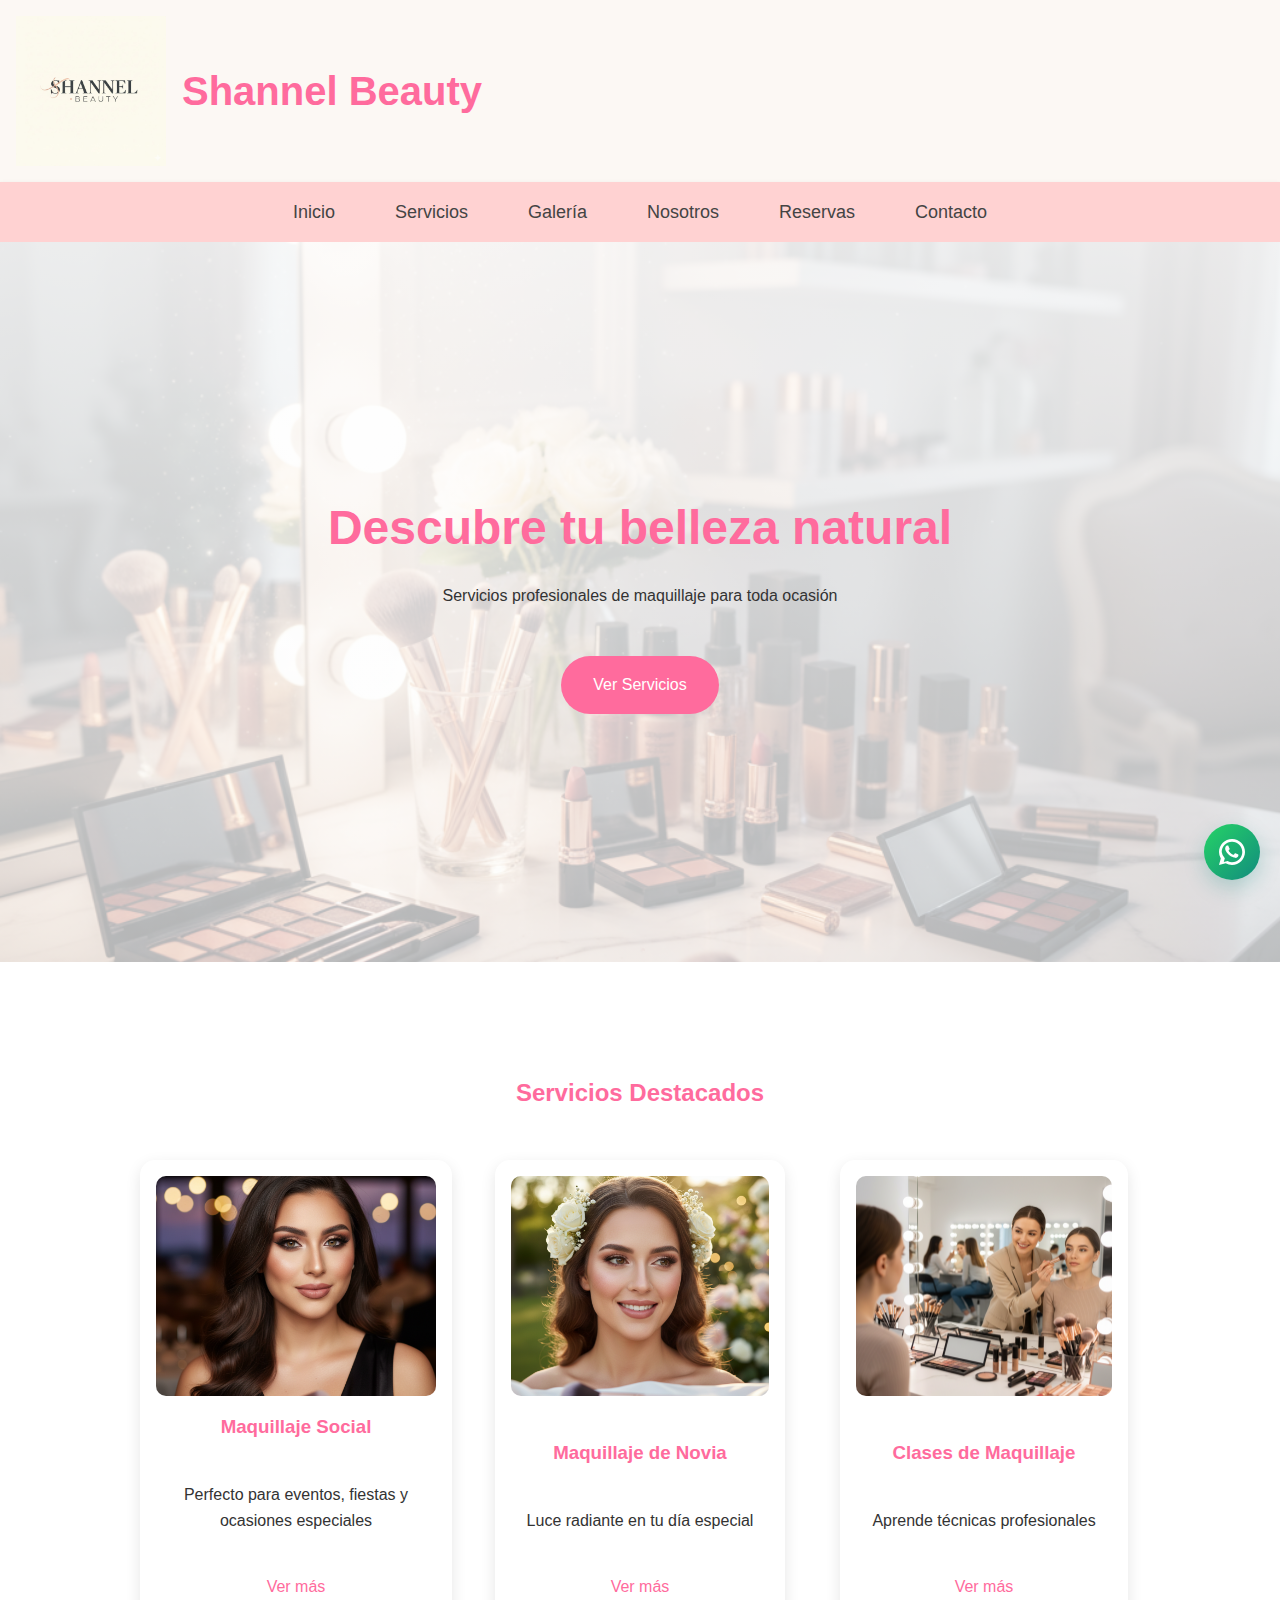
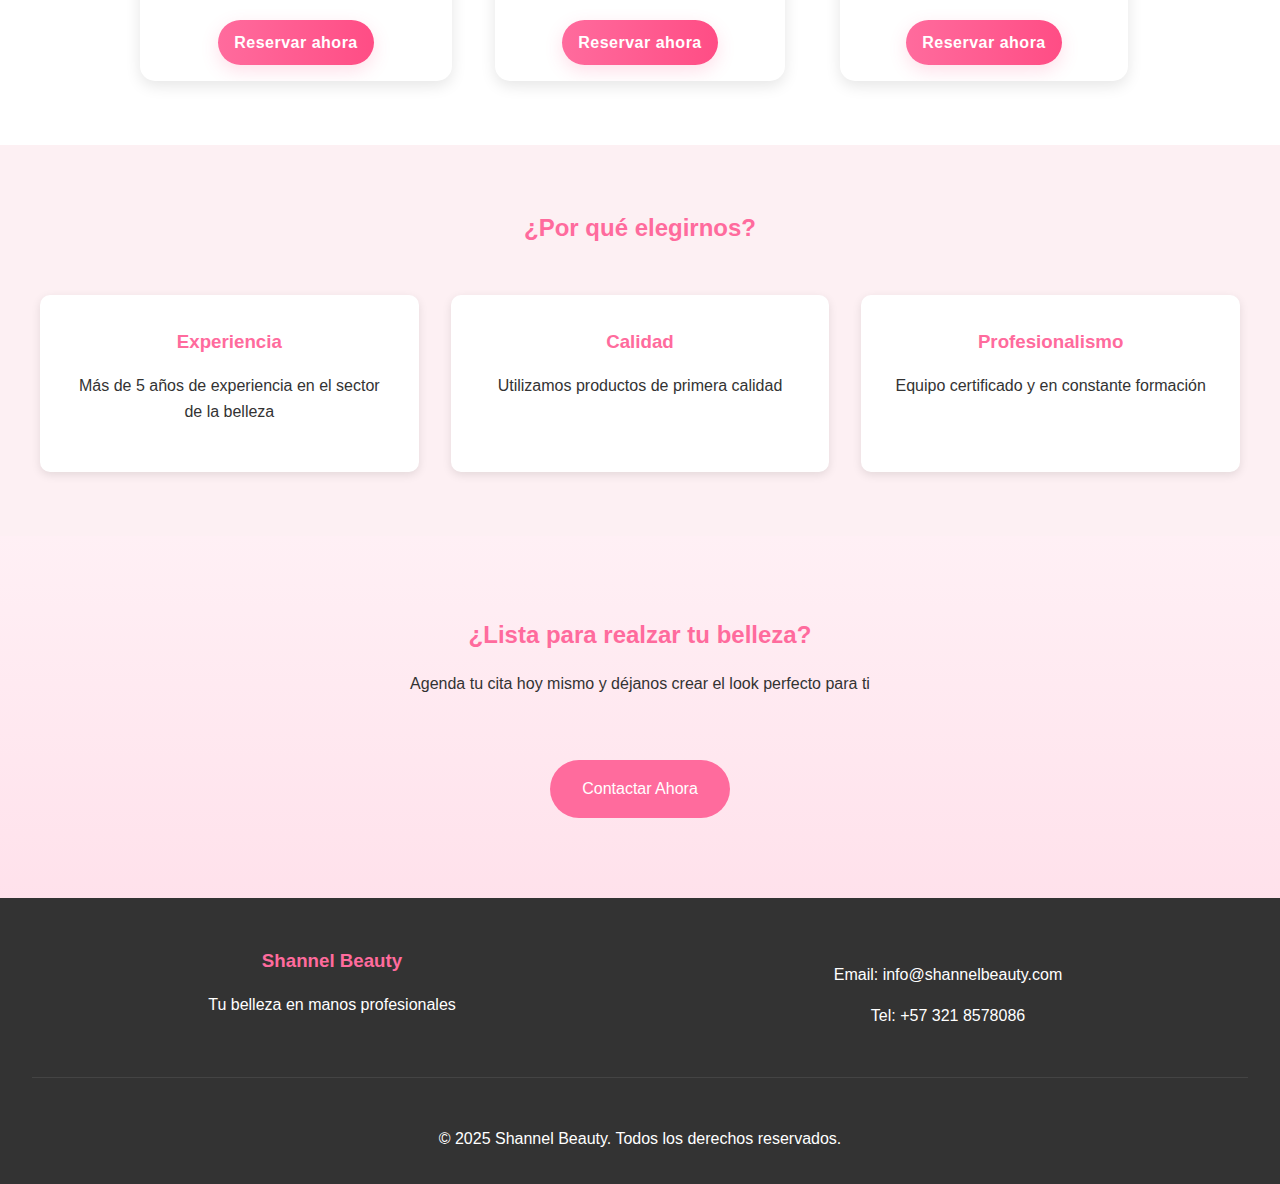
<file: index.html>
<!DOCTYPE html>
<html lang="es">
<head>
    <meta charset="UTF-8">
    <meta name="viewport" content="width=device-width, initial-scale=1.0">
    <title>Shannel Beauty</title>
    <link rel="stylesheet" href="css/style.css">
</head>
<body>
    <header>
<div class="logo">
    <img src="img/unnamed.jpg" alt="logo de Shannel Beauty" width="150" height="150 "><h1>Shannel Beauty</h1>

</div>
    </header>
    <nav>
<div class="Navegador">
<ul>
    <li><a href="index.html">Inicio</a></li>
    <li><a href="servicios.html">Servicios</a></li>
    <li><a href="galeria.html">Galería</a></li>
    <li><a href="nosotros.html">Nosotros</a></li>
    <li><a href="reservas.html">Reservas</a></li>
    <li><a href="contacto.html">Contacto</a></li>
</ul>
</div>
    </nav>
    <main>
        <section class="hero">
            <div class="hero-content">
                <h2>Descubre tu belleza natural</h2>
                <p>Servicios profesionales de maquillaje para toda ocasión</p>
                <a href="servicios.html" class="cta-button">Ver Servicios</a>
            </div>
        </section>

        <section class="featured-services">
            <h2>Servicios Destacados</h2>
            <div class="services-preview">
                <div class="service-card">
                    <div class="service-image">
                        <img src="img/social-makeup.png" alt="Maquillaje Social">
                    </div>
                    <div class="service-content">
                        <h3>Maquillaje Social</h3>
                        <p>Perfecto para eventos, fiestas y ocasiones especiales</p>
                        <a href="servicios.html#social" class="service-link">Ver más</a>
                        <a href="reservas.html" class="book-button">Reservar ahora</a>
                    </div>
                </div>
                <div class="service-card">
                    <div class="service-image">
                        <img src="img/bridal-makeup.png" alt="Maquillaje de Novia">
                    </div>
                    <div class="service-content">
                        <h3>Maquillaje de Novia</h3>
                        <p>Luce radiante en tu día especial</p>
                        <a href="servicios.html#novia" class="service-link">Ver más</a>
                        <a href="reservas.html" class="book-button">Reservar ahora</a>
                    </div>
                </div>
                <div class="service-card">
                    <div class="service-image">
                        <img src="img/makeup-class.png" alt="Clases de Maquillaje">
                    </div>
                    <div class="service-content">
                        <h3>Clases de Maquillaje</h3>
                        <p>Aprende técnicas profesionales</p>
                        <a href="servicios.html#clases" class="service-link">Ver más</a>
                        <a href="reservas.html" class="book-button">Reservar ahora</a>
                    </div>
                </div>
            </div>
        </section>

        <section class="why-choose-us">
            <h2>¿Por qué elegirnos?</h2>
            <div class="features-grid">
                <div class="feature">
                    <h3>Experiencia</h3>
                    <p>Más de 5 años de experiencia en el sector de la belleza</p>
                </div>
                <div class="feature">
                    <h3>Calidad</h3>
                    <p>Utilizamos productos de primera calidad</p>
                </div>
                <div class="feature">
                    <h3>Profesionalismo</h3>
                    <p>Equipo certificado y en constante formación</p>
                </div>
            </div>
        </section>

        <section class="cta-section">
            <h2>¿Lista para realzar tu belleza?</h2>
            <p>Agenda tu cita hoy mismo y déjanos crear el look perfecto para ti</p>
            <a href="contacto.html" class="cta-button">Contactar Ahora</a>
        </section>
    </main>
    <footer>
        <div class="footer-content">
            <div class="footer-info">
                <h3>Shannel Beauty</h3>
                <p>Tu belleza en manos profesionales</p>
            </div>
            <div class="footer-contact">
                <p>Email: info@shannelbeauty.com</p>
                <p>Tel: +57 321 8578086</p>
            </div>
           
        </div>
        <div class="footer-bottom">
            <p>&copy; 2025 Shannel Beauty. Todos los derechos reservados.</p>
        </div>
    </footer>
</body>
</html>
    <!-- WhatsApp floating button -->
    <a class="whatsapp-button" data-tooltip="Reservar por WhatsApp" href="https://wa.me/573022184042?text=Hola%2C%20quiero%20reservar%20un%20servicio" target="_blank" rel="noopener" aria-label="Contactar por WhatsApp">
        <svg viewBox="0 0 24 24" xmlns="http://www.w3.org/2000/svg" aria-hidden="true">
            <path d="M20.52 3.48A11.94 11.94 0 0012 0C5.373 0 .001 5.373.001 12a11.9 11.9 0 001.65 6.04L0 24l6.17-1.59A11.94 11.94 0 0012 24c6.627 0 12-5.373 12-12 0-3.2-1.25-6.19-3.48-8.52zM12 21.5c-1.3 0-2.57-.34-3.68-.98l-.26-.15-3.66.94.98-3.57-.17-.29A9.5 9.5 0 012.5 12c0-5.25 4.25-9.5 9.5-9.5S21.5 6.75 21.5 12 17.25 21.5 12 21.5z"/>
            <path d="M17.3 14.1c-.3-.15-1.78-.87-2.06-.97-.28-.1-.48-.15-.68.15-.2.3-.76.97-.93 1.17-.17.2-.34.22-.64.07-.3-.15-1.27-.47-2.42-1.49-.9-.8-1.5-1.78-1.68-2.08-.17-.3-.02-.46.13-.61.13-.13.3-.34.45-.51.15-.17.2-.28.3-.47.1-.2 0-.37-.03-.52-.03-.15-.68-1.64-.93-2.25-.24-.6-.49-.52-.68-.53-.18-.01-.4-.01-.61-.01-.2 0-.52.07-.79.37-.27.3-1.04 1.01-1.04 2.46s1.07 2.86 1.22 3.06c.15.2 2.1 3.2 5.09 4.49 2.99 1.3 3.13 1.02 3.7.96.58-.06 1.78-.73 2.03-1.44.25-.71.25-1.32.17-1.44-.08-.12-.28-.17-.58-.32z"/>
        </svg>
    </a>
</file>
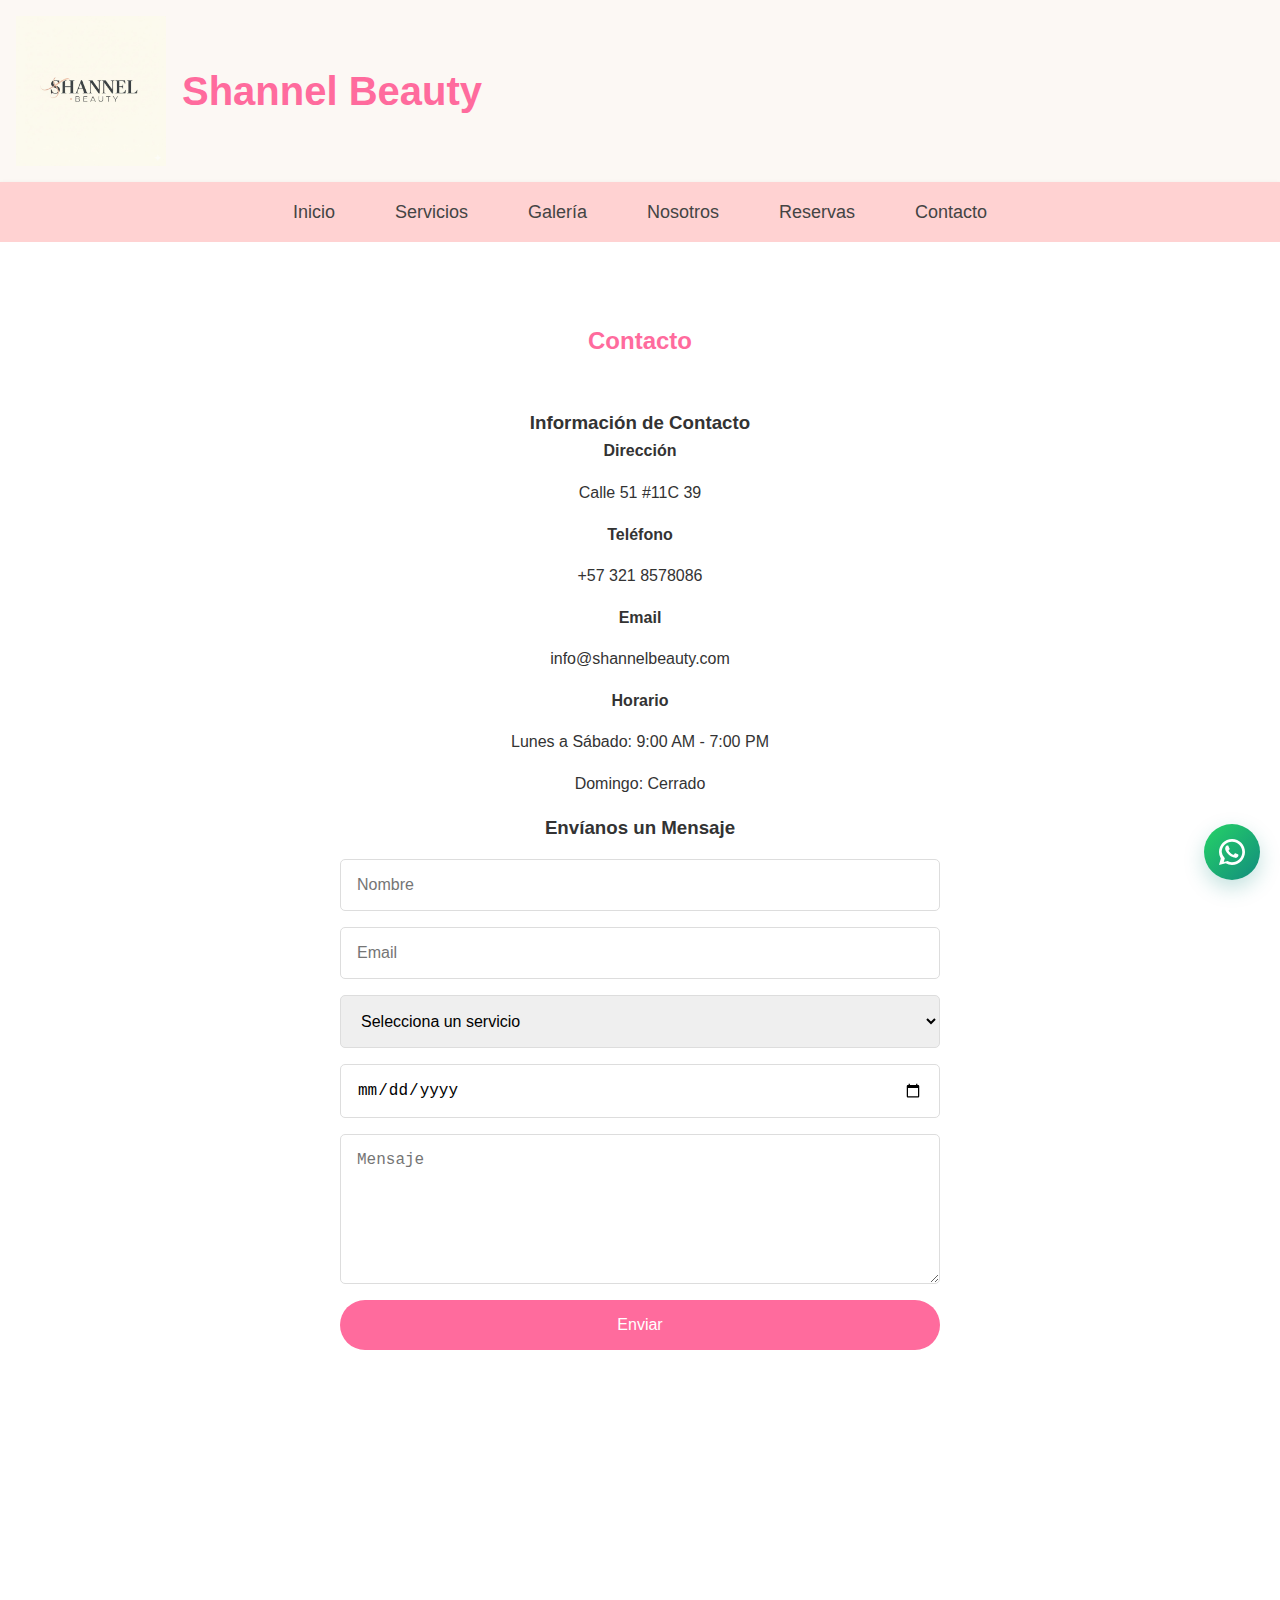
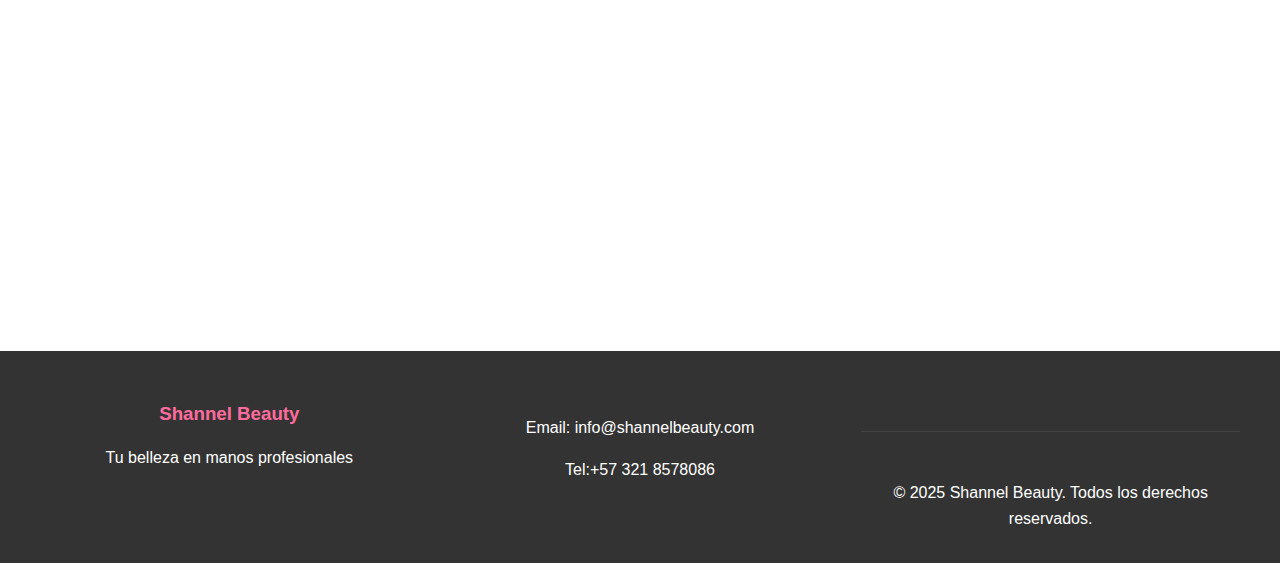
<file: contacto.html>
<!DOCTYPE html>
<html lang="es">
<head>
    <meta charset="UTF-8">
    <meta name="viewport" content="width=device-width, initial-scale=1.0">
    <title>Contacto - Shannel Beauty</title>
    <link rel="stylesheet" href="css/style.css">
</head>
<body>
    <header>
        <div class="logo">
            <img src="img/unnamed.jpg" alt="logo de Shannel Beauty" width="150" height="150"><h1>Shannel Beauty</h1>
        </div>
    </header>
    <nav>
        <div class="Navegador">
            <ul>
                <li><a href="index.html">Inicio</a></li>
                <li><a href="servicios.html">Servicios</a></li>
                <li><a href="galeria.html">Galería</a></li>
                <li><a href="nosotros.html">Nosotros</a></li>
                <li><a href="reservas.html">Reservas</a></li>
                <li><a href="contacto.html">Contacto</a></li>
            </ul>
        </div>
    </nav>
    <main>
        <section class="contact">
            <h2>Contacto</h2>
            <div class="contact-container">
                <div class="contact-info">
                    <h3>Información de Contacto</h3>
                    <div class="info-item">
                        <h4>Dirección</h4>
                        <p>Calle 51 #11C 39</p>
                    </div>
                    <div class="info-item">
                        <h4>Teléfono</h4>
                        <p>+57 321 8578086</p>
                    </div>
                    <div class="info-item">
                        <h4>Email</h4>
                        <p>info@shannelbeauty.com</p>
                    </div>
                    <div class="info-item">
                        <h4>Horario</h4>
                        <p>Lunes a Sábado: 9:00 AM - 7:00 PM</p>
                        <p>Domingo: Cerrado</p>
                    </div>
                </div>
                <form class="contact-form">
                    <h3>Envíanos un Mensaje</h3>
                    <input type="text" placeholder="Nombre" required>
                    <input type="email" placeholder="Email" required>
                    <select name="service" required>
                        <option value="">Selecciona un servicio</option>
                        <option value="maquillaje_eventos">Maquillaje para Eventos (Social)</option>
                        <option value="maquillaje_novia">Paquete Nupcial Completo (Novia)</option>
                        <option value="clases_automaquillaje">Clases de Automaquillaje</option>
                        <option value="clase_individual">Clase Individual</option>
                        <option value="clase_grupo">Grupo (por persona)</option>
                        <option value="otro">Otro (especificar en el mensaje)</option>
                    </select>
                    <input type="date" placeholder="Fecha deseada" required>
                    <textarea placeholder="Mensaje" required></textarea>
                    <button type="submit" class="submit-button">Enviar</button>
                </form>
            </div>
            <!-- Map embed -->
            <div class="map-container">
                <iframe src="https://www.google.com/maps/embed?pb=!1m18!1m12!1m3!1d3269.0434022841423!2d-75.54229192602709!3d6.233018326472897!2m3!1f0!2f0!3f0!3m2!1i1024!2i768!4f13.1!3m3!1m2!1s0x8e44286e1b8fb19f%3A0xf92c815748ea628d!2sCl.%2051%20%23%2011C-39%2C%20Villatina%2C%20Medell%C3%ADn%2C%20Buenos%20Aires%2C%20Medell%C3%ADn%2C%20Antioquia!5e1!3m2!1ses-419!2sco!4v1762284483292!5m2!1ses-419!2sco" width="600" height="450" style="border:0;" allowfullscreen="" loading="lazy" referrerpolicy="no-referrer-when-downgrade"></iframe>
            </div>
        </section>
    </main>
    <footer>
        <div class="footer-content">
            <div class="footer-info">
                <h3>Shannel Beauty</h3>
                <p>Tu belleza en manos profesionales</p>
            </div>
            <div class="footer-contact">
                <p>Email: info@shannelbeauty.com</p>
                <p>Tel:+57 321 8578086</p>
            </div>
         
        
        <div class="footer-bottom">
            <p>&copy; 2025 Shannel Beauty. Todos los derechos reservados.</p>
        </div>
    </footer>
</body>
</html>
<!-- WhatsApp floating button -->
<a class="whatsapp-button" data-tooltip="Reservar por WhatsApp" href="https://wa.me/573022184042?text=Hola%2C%20quiero%20reservar%20un%20servicio" target="_blank" rel="noopener" aria-label="Contactar por WhatsApp">
    <svg viewBox="0 0 24 24" xmlns="http://www.w3.org/2000/svg" aria-hidden="true">
        <path d="M20.52 3.48A11.94 11.94 0 0012 0C5.373 0 .001 5.373.001 12a11.9 11.9 0 001.65 6.04L0 24l6.17-1.59A11.94 11.94 0 0012 24c6.627 0 12-5.373 12-12 0-3.2-1.25-6.19-3.48-8.52zM12 21.5c-1.3 0-2.57-.34-3.68-.98l-.26-.15-3.66.94.98-3.57-.17-.29A9.5 9.5 0 012.5 12c0-5.25 4.25-9.5 9.5-9.5S21.5 6.75 21.5 12 17.25 21.5 12 21.5z"/>
        <path d="M17.3 14.1c-.3-.15-1.78-.87-2.06-.97-.28-.1-.48-.15-.68.15-.2.3-.76.97-.93 1.17-.17.2-.34.22-.64.07-.3-.15-1.27-.47-2.42-1.49-.9-.8-1.5-1.78-1.68-2.08-.17-.3-.02-.46.13-.61.13-.13.3-.34.45-.51.15-.17.2-.28.3-.47.1-.2 0-.37-.03-.52-.03-.15-.68-1.64-.93-2.25-.24-.6-.49-.52-.68-.53-.18-.01-.4-.01-.61-.01-.2 0-.52.07-.79.37-.27.3-1.04 1.01-1.04 2.46s1.07 2.86 1.22 3.06c.15.2 2.1 3.2 5.09 4.49 2.99 1.3 3.13 1.02 3.7.96.58-.06 1.78-.73 2.03-1.44.25-.71.25-1.32.17-1.44-.08-.12-.28-.17-.58-.32z"/>
    </svg>
</a>
</file>
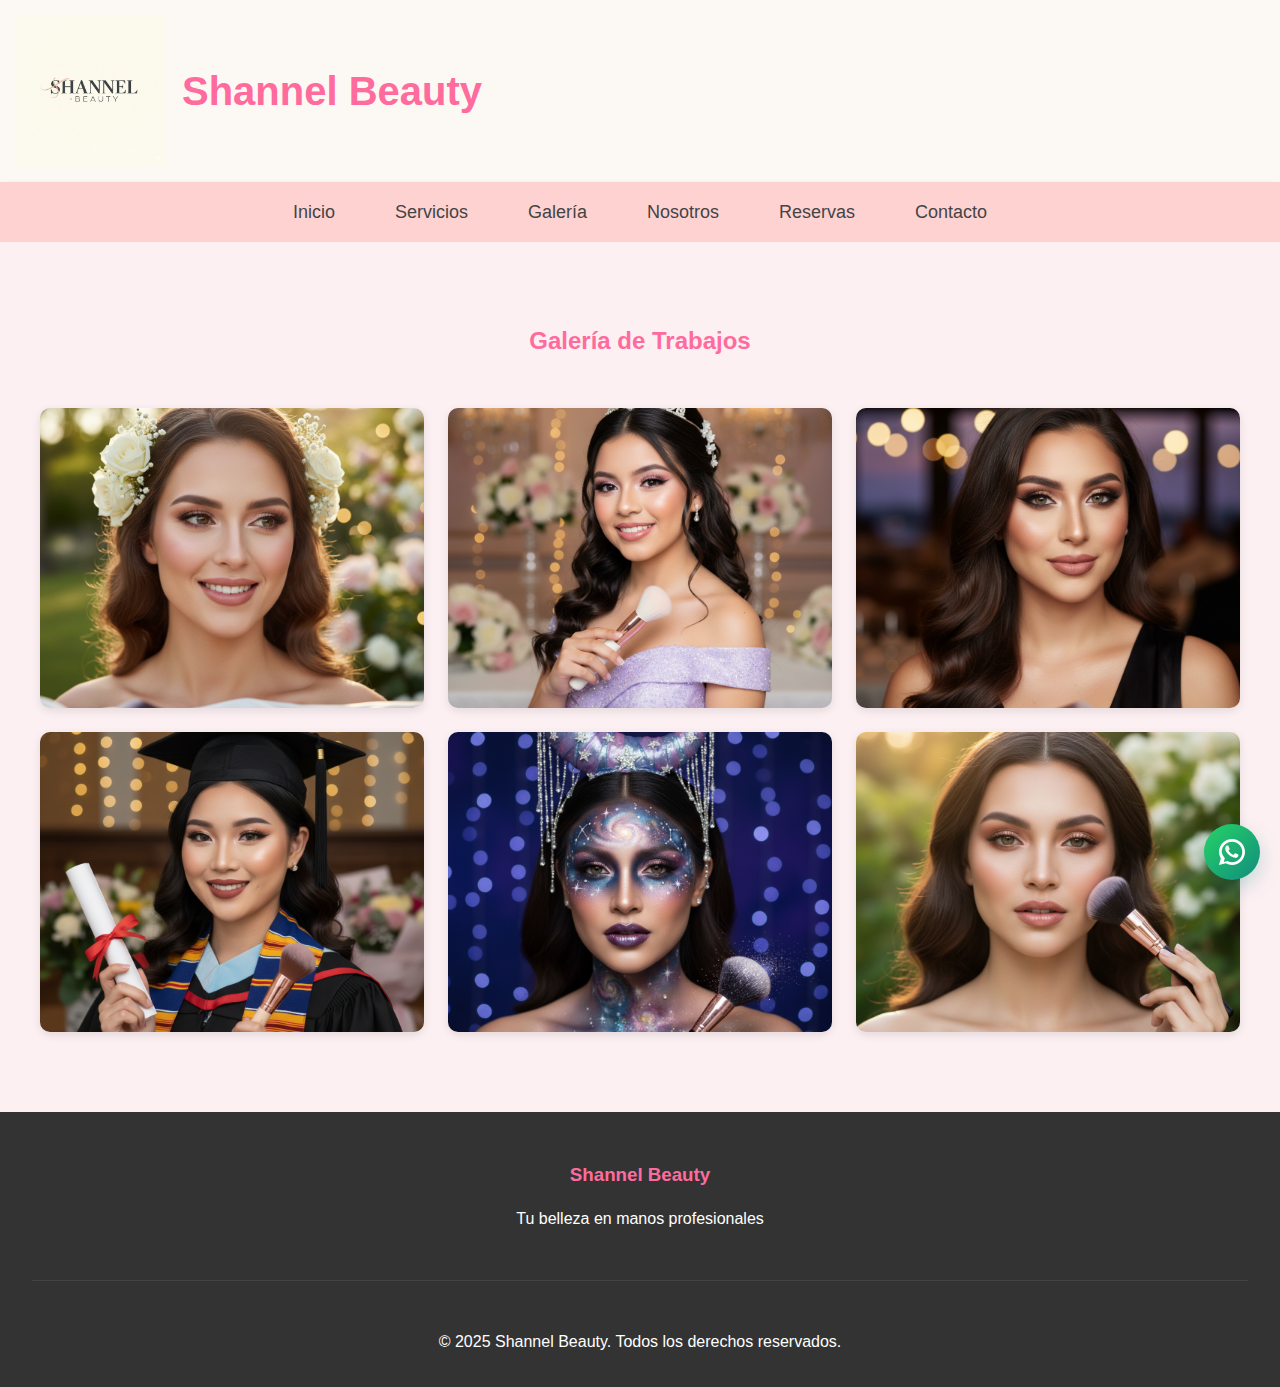
<file: galeria.html>
<!DOCTYPE html>
<html lang="es">
<head>
    <meta charset="UTF-8">
    <meta name="viewport" content="width=device-width, initial-scale=1.0">
    <title>Galería - Shannel Beauty</title>
    <link rel="stylesheet" href="css/style.css">
</head>
<body>
    <header>
        <div class="logo">
            <img src="img/unnamed.jpg" alt="logo de Shannel Beauty" width="150" height="150"><h1>Shannel Beauty</h1>
        </div>
    </header>
    <nav>
        <div class="Navegador">
            <ul>
                <li><a href="index.html">Inicio</a></li>
                <li><a href="servicios.html">Servicios</a></li>
                <li><a href="galeria.html">Galería</a></li>
                <li><a href="nosotros.html">Nosotros</a></li>
                <li><a href="reservas.html">Reservas</a></li>
                <li><a href="contacto.html">Contacto</a></li>
            </ul>
        </div>
    </nav>
    <main>
        <section class="gallery">
            <h2>Galería de Trabajos</h2>
            <div class="gallery-grid">
                <div class="gallery-item">
                    <img src="img/gallery/makeup1.png" alt="Maquillaje de novia">
                    <div class="gallery-overlay">
                        <p>Maquillaje de Novia</p>
                    </div>
                </div>
                <div class="gallery-item">
                    <img src="img/gallery/makeup2.png" alt="Maquillaje para quinceañera">
                    <div class="gallery-overlay">
                        <p>Maquillaje Quinceañera</p>
                    </div>
                </div>
                <div class="gallery-item">
                    <img src="img/gallery/makeup3.png" alt="Maquillaje social">
                    <div class="gallery-overlay">
                        <p>Maquillaje Social</p>
                    </div>
                </div>
                <div class="gallery-item">
                    <img src="img/gallery/makeup4.png" alt="Maquillaje de graduación">
                    <div class="gallery-overlay">
                        <p>Maquillaje Graduación</p>
                    </div>
                </div>
                <div class="gallery-item">
                    <img src="img/gallery/makeup5.png" alt="Maquillaje artístico">
                    <div class="gallery-overlay">
                        <p>Maquillaje Artístico</p>
                    </div>
                </div>
                <div class="gallery-item">
                    <img src="img/gallery/makeup6.png" alt="Maquillaje natural">
                    <div class="gallery-overlay">
                        <p>Maquillaje Natural</p>
                    </div>
                </div>
            </div>
        </section>
    </main>
    <footer>
        <div class="footer-content">
            <div class="footer-info">
                <h3>Shannel Beauty</h3>
                <p>Tu belleza en manos profesionales</p>
           </div>         
        </div>
        <div class="footer-bottom">
            <p>&copy; 2025 Shannel Beauty. Todos los derechos reservados.</p>
        </div>
    </footer>
</body>
</html>
<!-- WhatsApp floating button -->
<a class="whatsapp-button" data-tooltip="Reservar por WhatsApp" href="https://wa.me/573022184042?text=Hola%2C%20quiero%20reservar%20un%20servicio" target="_blank" rel="noopener" aria-label="Contactar por WhatsApp">
    <svg viewBox="0 0 24 24" xmlns="http://www.w3.org/2000/svg" aria-hidden="true">
        <path d="M20.52 3.48A11.94 11.94 0 0012 0C5.373 0 .001 5.373.001 12a11.9 11.9 0 001.65 6.04L0 24l6.17-1.59A11.94 11.94 0 0012 24c6.627 0 12-5.373 12-12 0-3.2-1.25-6.19-3.48-8.52zM12 21.5c-1.3 0-2.57-.34-3.68-.98l-.26-.15-3.66.94.98-3.57-.17-.29A9.5 9.5 0 012.5 12c0-5.25 4.25-9.5 9.5-9.5S21.5 6.75 21.5 12 17.25 21.5 12 21.5z"/>
        <path d="M17.3 14.1c-.3-.15-1.78-.87-2.06-.97-.28-.1-.48-.15-.68.15-.2.3-.76.97-.93 1.17-.17.2-.34.22-.64.07-.3-.15-1.27-.47-2.42-1.49-.9-.8-1.5-1.78-1.68-2.08-.17-.3-.02-.46.13-.61.13-.13.3-.34.45-.51.15-.17.2-.28.3-.47.1-.2 0-.37-.03-.52-.03-.15-.68-1.64-.93-2.25-.24-.6-.49-.52-.68-.53-.18-.01-.4-.01-.61-.01-.2 0-.52.07-.79.37-.27.3-1.04 1.01-1.04 2.46s1.07 2.86 1.22 3.06c.15.2 2.1 3.2 5.09 4.49 2.99 1.3 3.13 1.02 3.7.96.58-.06 1.78-.73 2.03-1.44.25-.71.25-1.32.17-1.44-.08-.12-.28-.17-.58-.32z"/>
    </svg>
</a>
</file>
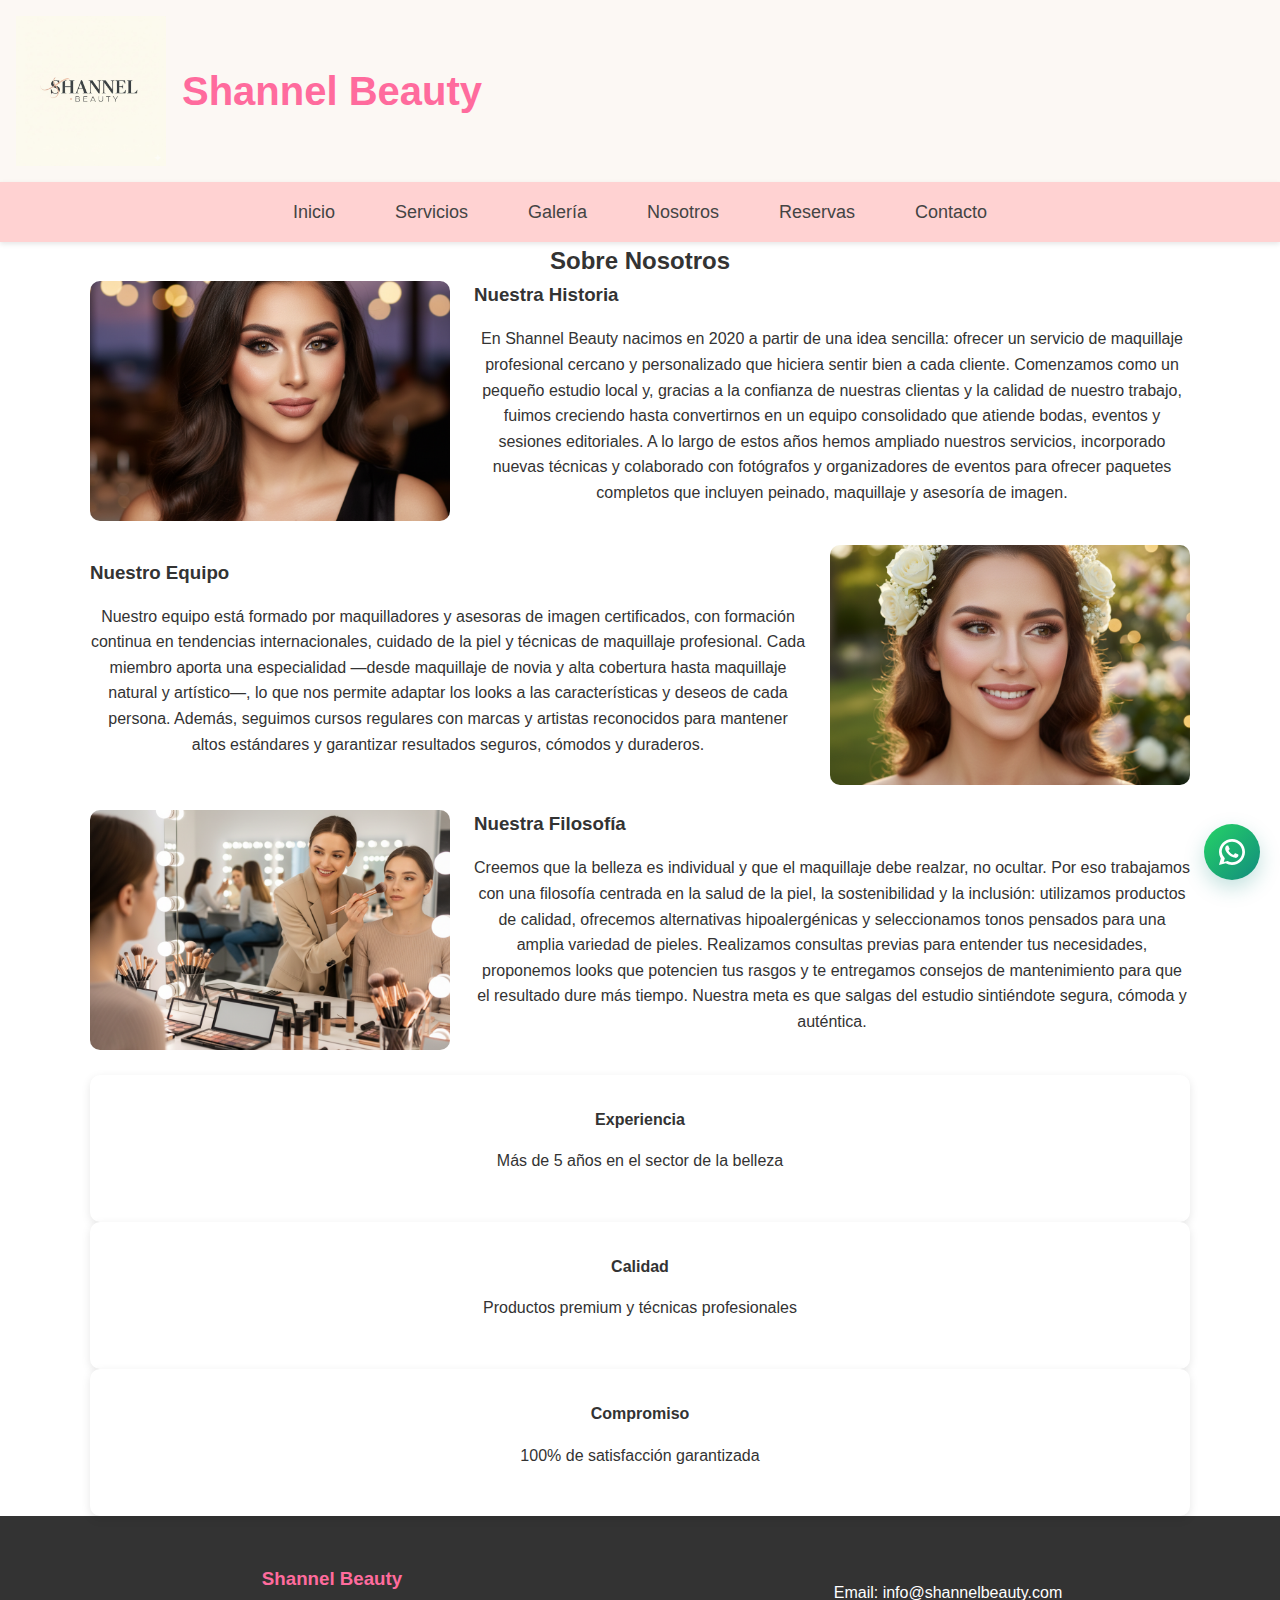
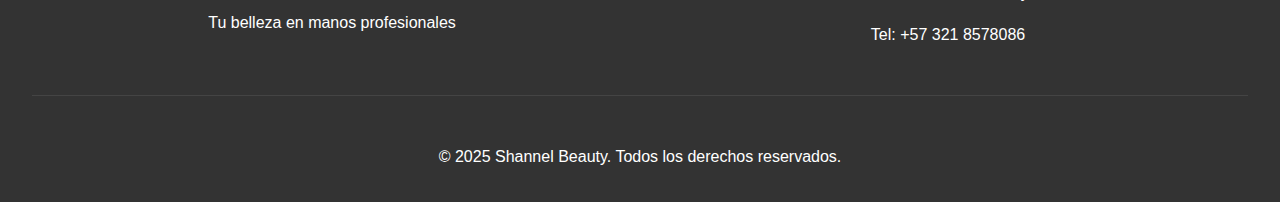
<file: nosotros.html>
<!DOCTYPE html>
<html lang="es">
<head>
    <meta charset="UTF-8">
    <meta name="viewport" content="width=device-width, initial-scale=1.0">
    <title>Nosotros - Shannel Beauty</title>
    <link rel="stylesheet" href="css/style.css">
</head>
<body>
    <header>
        <div class="logo">
            <img src="img/unnamed.jpg" alt="logo de Shannel Beauty" width="150" height="150"><h1>Shannel Beauty</h1>
        </div>
    </header>
    <nav>
        <div class="Navegador">
            <ul>
                <li><a href="index.html">Inicio</a></li>
                <li><a href="servicios.html">Servicios</a></li>
                <li><a href="galeria.html">Galería</a></li>
                <li><a href="nosotros.html">Nosotros</a></li>
                <li><a href="reservas.html">Reservas</a></li>
                <li><a href="contacto.html">Contacto</a></li>
            </ul>
        </div>
    </nav>
    <main>
        <section class="about">
            <h2>Sobre Nosotros</h2>
            <div class="about-content">
                <div class="about-item">
                    <img class="about-photo" src="img/social-makeup.png" alt="Nuestra Historia">
                    <div class="about-text-block">
                        <h3>Nuestra Historia</h3>
                        <p>En Shannel Beauty nacimos en 2020 a partir de una idea sencilla: ofrecer un servicio de maquillaje profesional cercano y personalizado que hiciera sentir bien a cada cliente. Comenzamos como un pequeño estudio local y, gracias a la confianza de nuestras clientas y la calidad de nuestro trabajo, fuimos creciendo hasta convertirnos en un equipo consolidado que atiende bodas, eventos y sesiones editoriales. A lo largo de estos años hemos ampliado nuestros servicios, incorporado nuevas técnicas y colaborado con fotógrafos y organizadores de eventos para ofrecer paquetes completos que incluyen peinado, maquillaje y asesoría de imagen.</p>
                    </div>
                </div>

                <div class="about-item reverse">
                    <img class="about-photo" src="img/bridal-makeup.png" alt="Nuestro Equipo">
                    <div class="about-text-block">
                        <h3>Nuestro Equipo</h3>
                        <p>Nuestro equipo está formado por maquilladores y asesoras de imagen certificados, con formación continua en tendencias internacionales, cuidado de la piel y técnicas de maquillaje profesional. Cada miembro aporta una especialidad —desde maquillaje de novia y alta cobertura hasta maquillaje natural y artístico—, lo que nos permite adaptar los looks a las características y deseos de cada persona. Además, seguimos cursos regulares con marcas y artistas reconocidos para mantener altos estándares y garantizar resultados seguros, cómodos y duraderos.</p>
                    </div>
                </div>

                <div class="about-item">
                    <img class="about-photo" src="img/makeup-class.png" alt="Nuestra Filosofía">
                    <div class="about-text-block">
                        <h3>Nuestra Filosofía</h3>
                        <p>Creemos que la belleza es individual y que el maquillaje debe realzar, no ocultar. Por eso trabajamos con una filosofía centrada en la salud de la piel, la sostenibilidad y la inclusión: utilizamos productos de calidad, ofrecemos alternativas hipoalergénicas y seleccionamos tonos pensados para una amplia variedad de pieles. Realizamos consultas previas para entender tus necesidades, proponemos looks que potencien tus rasgos y te entregamos consejos de mantenimiento para que el resultado dure más tiempo. Nuestra meta es que salgas del estudio sintiéndote segura, cómoda y auténtica.</p>
                    </div>
                </div>
                <div class="about-features">
                    <div class="feature">
                        <h4>Experiencia</h4>
                        <p>Más de 5 años en el sector de la belleza</p>
                    </div>
                    <div class="feature">
                        <h4>Calidad</h4>
                        <p>Productos premium y técnicas profesionales</p>
                    </div>
                    <div class="feature">
                        <h4>Compromiso</h4>
                        <p>100% de satisfacción garantizada</p>
                    </div>
                </div>
            </div>
        </section>
    </main>
    <footer>
        <div class="footer-content">
            <div class="footer-info">
                <h3>Shannel Beauty</h3>
                <p>Tu belleza en manos profesionales</p>
            </div>
            <div class="footer-contact">
                <p>Email: info@shannelbeauty.com</p>
                <p>Tel: +57 321 8578086</p>
            </div>
           
        </div>
        <div class="footer-bottom">
            <p>&copy; 2025 Shannel Beauty. Todos los derechos reservados.</p>
        </div>
    </footer>

    <!-- WhatsApp floating button -->
    <a class="whatsapp-button" data-tooltip="Reservar por WhatsApp" href="https://wa.me/573022184042?text=Hola%2C%20quiero%20reservar%20un%20servicio" target="_blank" rel="noopener" aria-label="Contactar por WhatsApp">
        <svg viewBox="0 0 24 24" xmlns="http://www.w3.org/2000/svg" aria-hidden="true">
            <path d="M20.52 3.48A11.94 11.94 0 0012 0C5.373 0 .001 5.373.001 12a11.9 11.9 0 001.65 6.04L0 24l6.17-1.59A11.94 11.94 0 0012 24c6.627 0 12-5.373 12-12 0-3.2-1.25-6.19-3.48-8.52zM12 21.5c-1.3 0-2.57-.34-3.68-.98l-.26-.15-3.66.94.98-3.57-.17-.29A9.5 9.5 0 012.5 12c0-5.25 4.25-9.5 9.5-9.5S21.5 6.75 21.5 12 17.25 21.5 12 21.5z"/>
            <path d="M17.3 14.1c-.3-.15-1.78-.87-2.06-.97-.28-.1-.48-.15-.68.15-.2.3-.76.97-.93 1.17-.17.2-.34.22-.64.07-.3-.15-1.27-.47-2.42-1.49-.9-.8-1.5-1.78-1.68-2.08-.17-.3-.02-.46.13-.61.13-.13.3-.34.45-.51.15-.17.2-.28.3-.47.1-.2 0-.37-.03-.52-.03-.15-.68-1.64-.93-2.25-.24-.6-.49-.52-.68-.53-.18-.01-.4-.01-.61-.01-.2 0-.52.07-.79.37-.27.3-1.04 1.01-1.04 2.46s1.07 2.86 1.22 3.06c.15.2 2.1 3.2 5.09 4.49 2.99 1.3 3.13 1.02 3.7.96.58-.06 1.78-.73 2.03-1.44.25-.71.25-1.32.17-1.44-.08-.12-.28-.17-.58-.32z"/>
        </svg>
    </a>
</body>
</html>
</file>
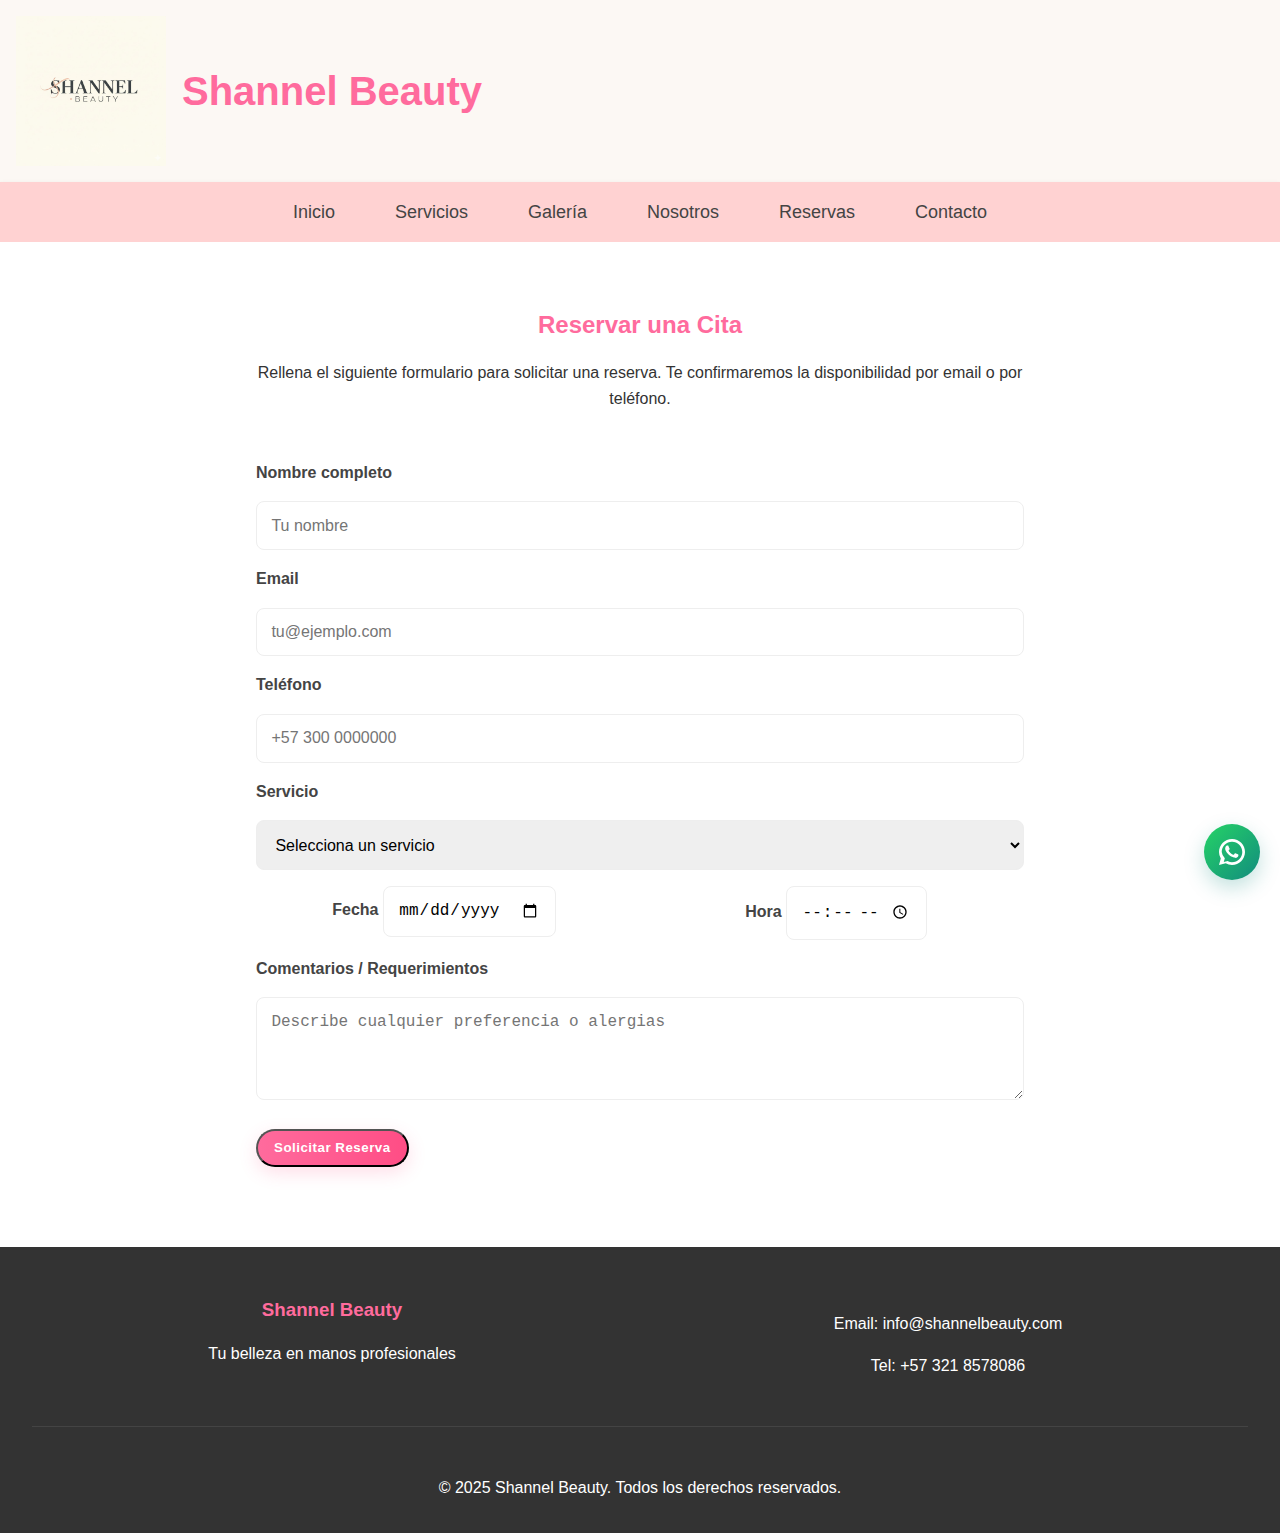
<file: reservas.html>
<!DOCTYPE html>
<html lang="es">
<head>
    <meta charset="UTF-8">
    <meta name="viewport" content="width=device-width, initial-scale=1.0">
    <title>Reservas - Shannel Beauty</title>
    <link rel="stylesheet" href="css/style.css">
</head>
<body>
    <header>
        <div class="logo">
            <img src="img/unnamed.jpg" alt="logo de Shannel Beauty" width="150" height="150"><h1>Shannel Beauty</h1>
        </div>
    </header>
    <nav>
        <div class="Navegador">
            <ul>
                <li><a href="index.html">Inicio</a></li>
                <li><a href="servicios.html">Servicios</a></li>
                <li><a href="galeria.html">Galería</a></li>
                <li><a href="nosotros.html">Nosotros</a></li>
                <li><a href="reservas.html">Reservas</a></li>
                <li><a href="contacto.html">Contacto</a></li>
            </ul>
        </div>
    </nav>
    <main>
        <section class="reservation">
            <h2>Reservar una Cita</h2>
            <p>Rellena el siguiente formulario para solicitar una reserva. Te confirmaremos la disponibilidad por email o por teléfono.</p>
            <div class="reservation-container">
                <!-- Para enviar a un correo: crea un formulario en Formspree y pega aquí su endpoint en el atributo data-formspree-endpoint.
                     Ejemplo: data-formspree-endpoint="https://formspree.io/f/yourFormId" -->
                <form id="reservationForm" class="reservation-form" data-formspree-endpoint="https://formspree.io/f/mblwdvgw">
                    <!-- Si usas Formspree, el campo _replyto ayuda a que el remitente sea el email del cliente -->
                    <input type="hidden" name="_subject" value="Nueva reserva - Shannel Beauty">
                    <input type="hidden" name="_replyto" id="_replyto" value="">
                    <input type="hidden" name="service_text" id="service_text" value="">
                    <label for="name">Nombre completo</label>
                    <input id="name" name="name" type="text" placeholder="Tu nombre" required>

                    <label for="email">Email</label>
                    <input id="email" name="email" type="email" placeholder="tu@ejemplo.com" required>

                    <label for="phone">Teléfono</label>
                    <input id="phone" name="phone" type="tel" placeholder="+57 300 0000000" required>

                    <label for="service">Servicio</label>
                    <select id="service" name="service" required>
                        <option value="">Selecciona un servicio</option>
                        <option value="maquillaje_eventos">Maquillaje para Eventos (Social)</option>
                        <option value="maquillaje_novia">Paquete Nupcial Completo (Novia)</option>
                        <option value="clases_automaquillaje">Clases de Automaquillaje</option>
                        <option value="clase_individual">Clase Individual</option>
                        <option value="clase_grupo">Grupo (por persona)</option>
                        <option value="otro">Otro (especificar en comentarios)</option>
                    </select>

                    <div class="form-row">
                        <div>
                            <label for="date">Fecha</label>
                            <input id="date" name="date" type="date" required>
                        </div>
                        <div>
                            <label for="time">Hora</label>
                            <input id="time" name="time" type="time" required>
                        </div>
                    </div>

                    <label for="message">Comentarios / Requerimientos</label>
                    <textarea id="message" name="message" placeholder="Describe cualquier preferencia o alergias" rows="4"></textarea>

                    <button type="submit" class="book-button">Solicitar Reserva</button>
                </form>

                <div id="reservationResult" class="reservation-result" aria-live="polite" style="display:none;"></div>
            </div>
        </section>
    </main>

    <footer>
        <div class="footer-content">
            <div class="footer-info">
                <h3>Shannel Beauty</h3>
                <p>Tu belleza en manos profesionales</p>
            </div>
            <div class="footer-contact">
                <p>Email: info@shannelbeauty.com</p>
                <p>Tel: +57 321 8578086</p>
            </div>
        </div>
        <div class="footer-bottom">
            <p>&copy; 2025 Shannel Beauty. Todos los derechos reservados.</p>
        </div>
    </footer>

    <script>
        // Client-side handler: no backend, so we show a confirmation message and clear the form
        (function(){
            const form = document.getElementById('reservationForm');
            const result = document.getElementById('reservationResult');

            // Set minimum allowed date to today and clear messages when user changes the date
            const dateInput = document.getElementById('date');
            if(dateInput){
                const today = new Date();
                today.setHours(0,0,0,0);
                dateInput.min = today.toISOString().split('T')[0];
                dateInput.addEventListener('change', function(){
                    if(result.style.display === 'block'){
                        result.style.display = 'none';
                    }
                });
            }

            form.addEventListener('submit', function(e){
                e.preventDefault();
                const data = new FormData(form);
                // populate hidden _replyto for Formspree
                const replyto = data.get('email') || '';
                const replyInput = document.getElementById('_replyto');
                if(replyInput){ replyInput.value = replyto; }

                    // populate human-readable service text
                    const serviceSelect = document.getElementById('service');
                    const serviceTextInput = document.getElementById('service_text');
                    if(serviceSelect && serviceTextInput){
                        const selected = serviceSelect.options[serviceSelect.selectedIndex];
                        serviceTextInput.value = selected ? selected.text : '';
                        // refresh FormData with updated hidden
                        data.set('service_text', serviceTextInput.value);
                    }

                const endpoint = form.dataset.formspreeEndpoint && form.dataset.formspreeEndpoint.trim();
                // Basic validation (HTML required attributes handle most checks)
                const name = data.get('name');
                const email = data.get('email');
                const service = data.get('service');
                const date = data.get('date');
                const time = data.get('time');

                if(!name || !email || !service || !date || !time){
                    result.style.display = 'block';
                    result.style.color = '#b00020';
                    result.textContent = 'Por favor completa los campos obligatorios.';
                    return;
                }

                // Validate date is not earlier than today
                try {
                    const selDate = new Date(date);
                    selDate.setHours(0,0,0,0);
                    const now = new Date();
                    now.setHours(0,0,0,0);
                    if(selDate < now){
                        result.style.display = 'block';
                        result.style.color = '#b00020';
                        result.textContent = 'La fecha no puede ser anterior a hoy. Por favor elige otra fecha.';
                        return;
                    }
                } catch(err) {
                    // If parsing fails, block submission
                    result.style.display = 'block';
                    result.style.color = '#b00020';
                    result.textContent = 'Fecha inválida. Por favor selecciona una fecha válida.';
                    return;
                }

                if(endpoint){
                    // Send to Formspree
                    fetch(endpoint, {
                        method: 'POST',
                        body: data,
                        headers: { 'Accept': 'application/json' }
                    }).then(function(response){
                        if(response.ok){
                            result.style.display = 'block';
                            result.style.color = '#145214';
                            result.innerHTML = '<strong>¡Solicitud enviada!</strong> Gracias ' + (name.split(' ')[0]||name) + '. Te contactaremos pronto.';
                            form.reset();
                        } else {
                            return response.json().then(function(err){ throw err; });
                        }
                    }).catch(function(err){
                        result.style.display = 'block';
                        result.style.color = '#b00020';
                        result.innerHTML = 'Ocurrió un error al enviar la solicitud. Por favor intenta de nuevo o contáctanos directamente a info@shannelbeauty.com.';
                        console.error('Formspree error:', err);
                    });
                    return;
                }

                // Fallback: Simulate success if no endpoint configured
                result.style.display = 'block';
                result.style.color = '#145214';
                result.innerHTML = '<strong>¡Solicitud simulada!</strong> Gracias ' + (name.split(' ')[0]||name) + '. Tu solicitud quedó registrada localmente.';
                form.reset();
            });
        })();
    </script>
</body>
</html>
<!-- WhatsApp floating button -->
<a class="whatsapp-button" data-tooltip="Reservar por WhatsApp" href="https://wa.me/573022184042?text=Hola%2C%20quiero%20reservar%20un%20servicio" target="_blank" rel="noopener" aria-label="Contactar por WhatsApp">
    <svg viewBox="0 0 24 24" xmlns="http://www.w3.org/2000/svg" aria-hidden="true">
        <path d="M20.52 3.48A11.94 11.94 0 0012 0C5.373 0 .001 5.373.001 12a11.9 11.9 0 001.65 6.04L0 24l6.17-1.59A11.94 11.94 0 0012 24c6.627 0 12-5.373 12-12 0-3.2-1.25-6.19-3.48-8.52zM12 21.5c-1.3 0-2.57-.34-3.68-.98l-.26-.15-3.66.94.98-3.57-.17-.29A9.5 9.5 0 012.5 12c0-5.25 4.25-9.5 9.5-9.5S21.5 6.75 21.5 12 17.25 21.5 12 21.5z"/>
        <path d="M17.3 14.1c-.3-.15-1.78-.87-2.06-.97-.28-.1-.48-.15-.68.15-.2.3-.76.97-.93 1.17-.17.2-.34.22-.64.07-.3-.15-1.27-.47-2.42-1.49-.9-.8-1.5-1.78-1.68-2.08-.17-.3-.02-.46.13-.61.13-.13.3-.34.45-.51.15-.17.2-.28.3-.47.1-.2 0-.37-.03-.52-.03-.15-.68-1.64-.93-2.25-.24-.6-.49-.52-.68-.53-.18-.01-.4-.01-.61-.01-.2 0-.52.07-.79.37-.27.3-1.04 1.01-1.04 2.46s1.07 2.86 1.22 3.06c.15.2 2.1 3.2 5.09 4.49 2.99 1.3 3.13 1.02 3.7.96.58-.06 1.78-.73 2.03-1.44.25-.71.25-1.32.17-1.44-.08-.12-.28-.17-.58-.32z"/>
    </svg>
</a>
</body>
</html>
</file>
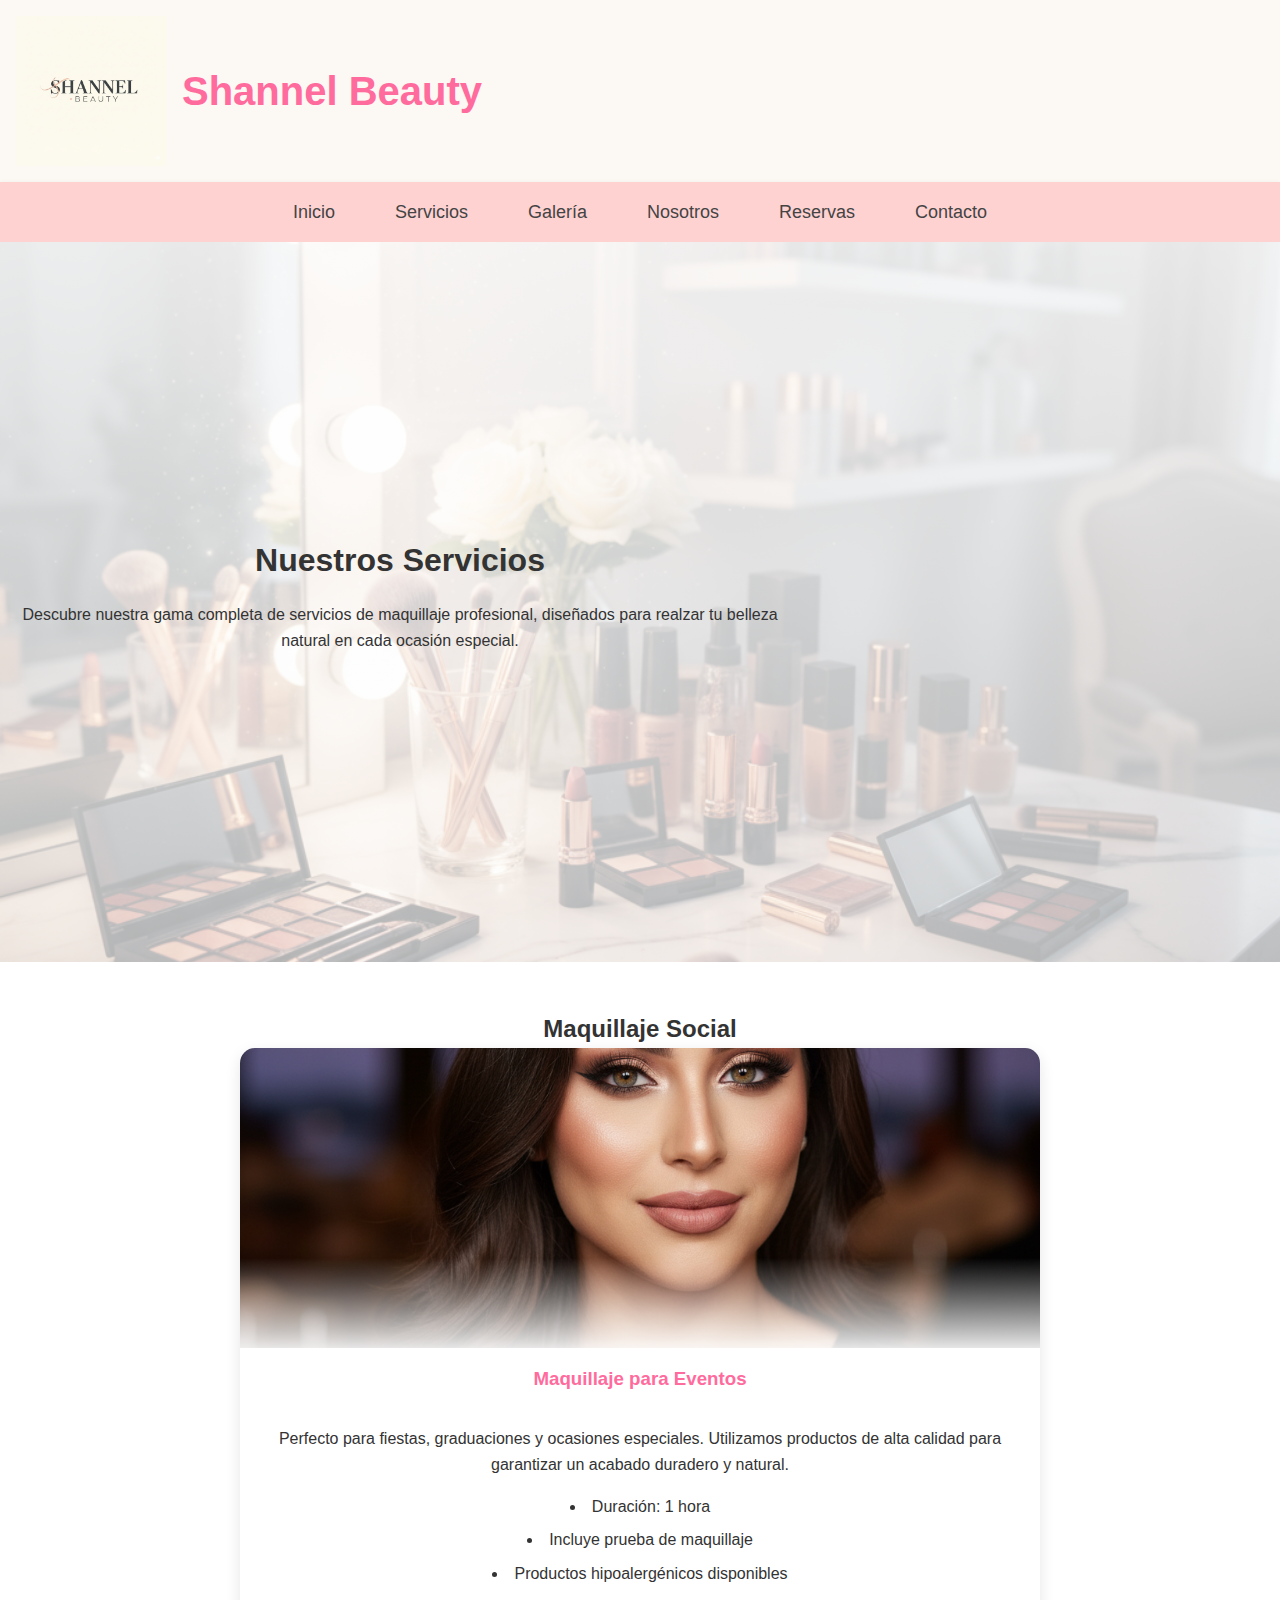
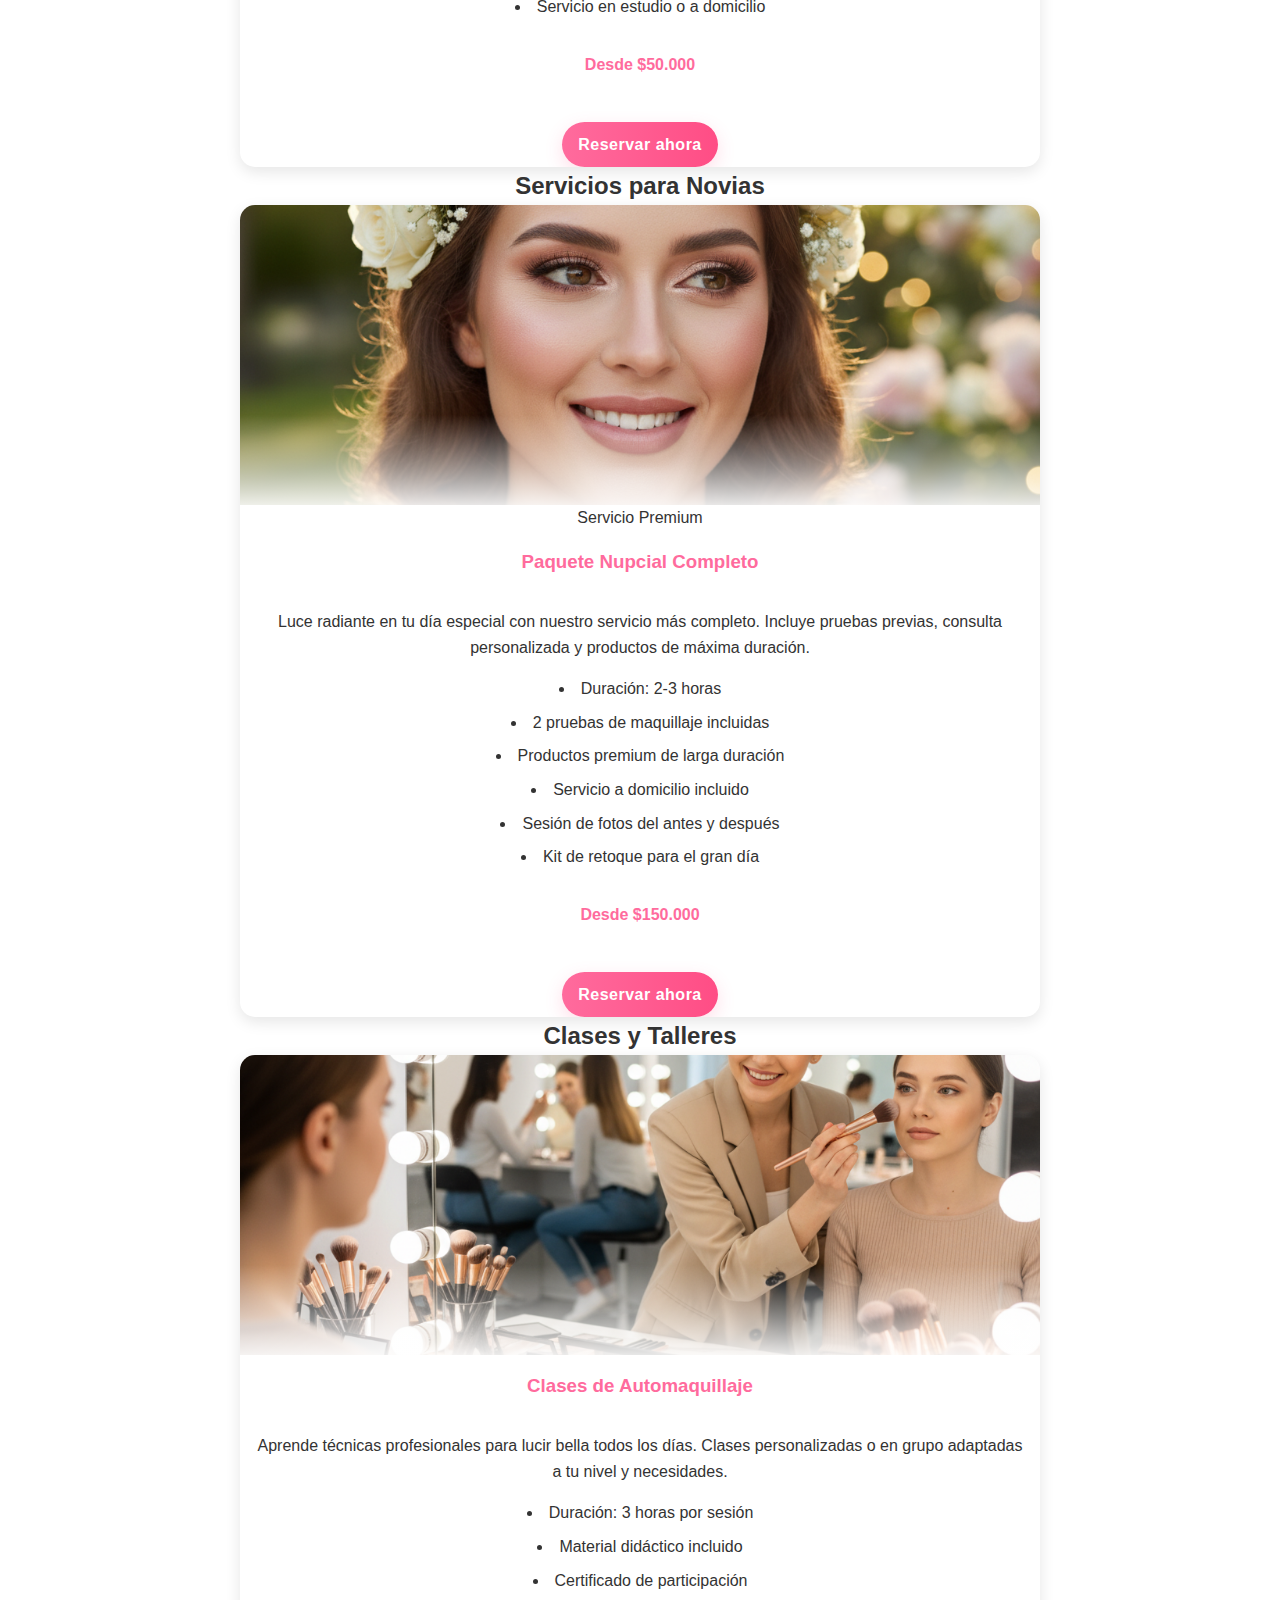
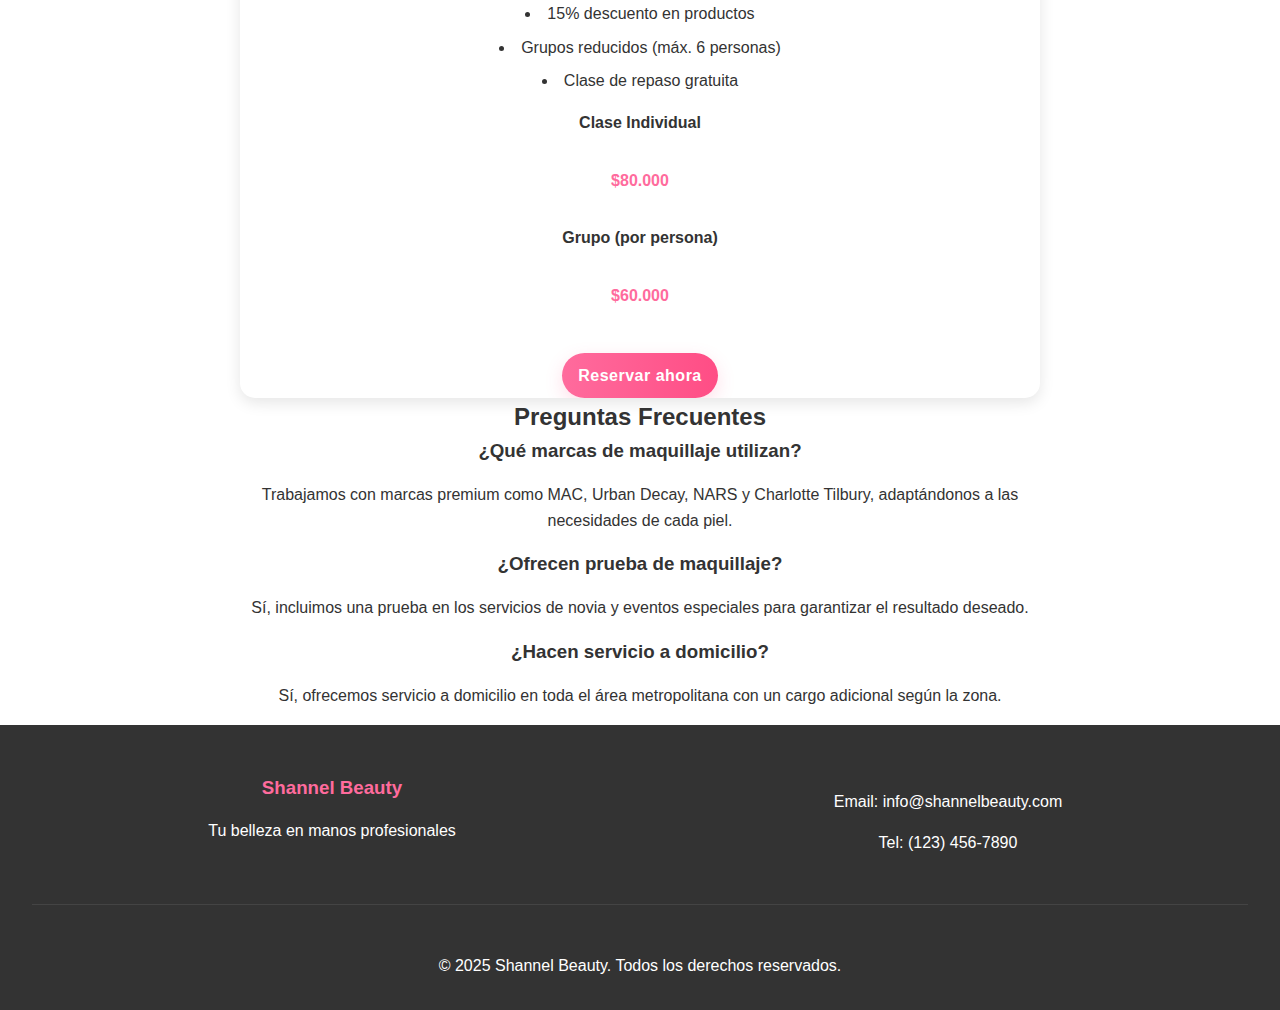
<file: servicios.html>
<!DOCTYPE html>
<html lang="es">
<head>
    <meta charset="UTF-8">
    <meta name="viewport" content="width=device-width, initial-scale=1.0">
    <title>Servicios - Shannel Beauty</title>
    <link rel="stylesheet" href="css/style.css">
</head>
<body>
    <header>
        <div class="logo">
            <img src="img/unnamed.jpg" alt="logo de Shannel Beauty" width="150" height="150"><h1>Shannel Beauty</h1>
        </div>
    </header>
    <nav>
        <div class="Navegador">
            <ul>
                <li><a href="index.html">Inicio</a></li>
                <li><a href="servicios.html">Servicios</a></li>
                <li><a href="galeria.html">Galería</a></li>
                <li><a href="nosotros.html">Nosotros</a></li>
                <li><a href="reservas.html">Reservas</a></li>
                <li><a href="contacto.html">Contacto</a></li>
            </ul>
        </div>
    </nav>
    <main>
        <section class="services-hero">
            <div class="services-hero-content">
                <h1>Nuestros Servicios</h1>
                <p>Descubre nuestra gama completa de servicios de maquillaje profesional, diseñados para realzar tu belleza natural en cada ocasión especial.</p>
            </div>
        </section>

        <section class="services-categories" id="social">
            <h2>Maquillaje Social</h2>
            <div class="services-grid">
                <div class="service-card">
                    <div class="image-container">
                        <img src="img/social-makeup.png" alt="Maquillaje para Eventos">
                    </div>
                    <div class="service-content">
                        <h3>Maquillaje para Eventos</h3>
                        <p>Perfecto para fiestas, graduaciones y ocasiones especiales. Utilizamos productos de alta calidad para garantizar un acabado duradero y natural.</p>
                        <ul class="service-details">
                            <li><i class="far fa-clock"></i> Duración: 1 hora</li>
                            <li><i class="far fa-check-circle"></i> Incluye prueba de maquillaje</li>
                            <li><i class="far fa-heart"></i> Productos hipoalergénicos disponibles</li>
                            <li><i class="fas fa-home"></i> Servicio en estudio o a domicilio</li>
                        </ul>
                        <p class="price">Desde $50.000</p>
                        <a href="reservas.html" class="book-button">Reservar ahora</a>
                    </div>
                </div>
            </div>
        </section>

        <section class="services-categories" id="novia">
            <h2>Servicios para Novias</h2>
            <div class="services-grid">
                <div class="service-card premium">
                    <div class="image-container">
                        <img src="img/bridal-makeup.png" alt="Maquillaje de Novia">
                    </div>
                    <div class="service-content">
                        <div class="service-badge">Servicio Premium</div>
                        <h3>Paquete Nupcial Completo</h3>
                        <p>Luce radiante en tu día especial con nuestro servicio más completo. Incluye pruebas previas, consulta personalizada y productos de máxima duración.</p>
                        <ul class="service-details">
                            <li><i class="far fa-clock"></i> Duración: 2-3 horas</li>
                            <li><i class="far fa-check-circle"></i> 2 pruebas de maquillaje incluidas</li>
                            <li><i class="far fa-star"></i> Productos premium de larga duración</li>
                            <li><i class="fas fa-home"></i> Servicio a domicilio incluido</li>
                            <li><i class="fas fa-camera"></i> Sesión de fotos del antes y después</li>
                            <li><i class="fas fa-gift"></i> Kit de retoque para el gran día</li>
                        </ul>
                        <p class="price">Desde $150.000</p>
                        <a href="reservas.html" class="book-button">Reservar ahora</a>
                    </div>
                </div>
            </div>
        </section>

        <section class="services-categories" id="clases">
            <h2>Clases y Talleres</h2>
            <div class="services-grid">
                <div class="service-card">
                    <div class="image-container">
                        <img src="img/makeup-class.png" alt="Clases de Automaquillaje">
                    </div>
                    <div class="service-content">
                        <h3>Clases de Automaquillaje</h3>
                        <p>Aprende técnicas profesionales para lucir bella todos los días. Clases personalizadas o en grupo adaptadas a tu nivel y necesidades.</p>
                        <ul class="service-details">
                            <li><i class="far fa-clock"></i> Duración: 3 horas por sesión</li>
                            <li><i class="fas fa-book"></i> Material didáctico incluido</li>
                            <li><i class="fas fa-certificate"></i> Certificado de participación</li>
                            <li><i class="fas fa-percentage"></i> 15% descuento en productos</li>
                            <li><i class="fas fa-users"></i> Grupos reducidos (máx. 6 personas)</li>
                            <li><i class="fas fa-redo"></i> Clase de repaso gratuita</li>
                        </ul>
                        <div class="course-options">
                            <div class="option">
                                <h4>Clase Individual</h4>
                                <p class="price">$80.000</p>
                            </div>
                            <div class="option">
                                <h4>Grupo (por persona)</h4>
                                <p class="price">$60.000</p>
                            </div>
                        </div>
                        <a href="reservas.html" class="book-button">Reservar ahora</a>
                    </div>
                </div>
            </div>
        </section>

        <section class="services-faq">
            <h2>Preguntas Frecuentes</h2>
            <div class="faq-grid">
                <div class="faq-item">
                    <h3>¿Qué marcas de maquillaje utilizan?</h3>
                    <p>Trabajamos con marcas premium como MAC, Urban Decay, NARS y Charlotte Tilbury, adaptándonos a las necesidades de cada piel.</p>
                </div>
                <div class="faq-item">
                    <h3>¿Ofrecen prueba de maquillaje?</h3>
                    <p>Sí, incluimos una prueba en los servicios de novia y eventos especiales para garantizar el resultado deseado.</p>
                </div>
                <div class="faq-item">
                    <h3>¿Hacen servicio a domicilio?</h3>
                    <p>Sí, ofrecemos servicio a domicilio en toda el área metropolitana con un cargo adicional según la zona.</p>
                </div>
            </div>
        </section>
    </main>
    <footer>
        <div class="footer-content">
            <div class="footer-info">
                <h3>Shannel Beauty</h3>
                <p>Tu belleza en manos profesionales</p>
            </div>
            <div class="footer-contact">
                <p>Email: info@shannelbeauty.com</p>
                <p>Tel: (123) 456-7890</p>
            </div>
          
        </div>
        <div class="footer-bottom">
            <p>&copy; 2025 Shannel Beauty. Todos los derechos reservados.</p>
        </div>
    </footer>
</body>
</html>
</file>
<file: css/style.css>
* {
    margin: 0;
    padding: 0;
    box-sizing: border-box;
}

body {
    font-family: 'Arial', sans-serif;
    line-height: 1.6;
    color: #333;
    text-align: center;
}

/* Enlaces Generales */
a {
    text-decoration: none;
    color: #ff6b9d;
    position: relative;
    transition: all 0.3s ease;
}

a:not(.cta-button):not(.nav-link):not(.social-icon):after {
    content: '';
    position: absolute;
    width: 0;
    height: 2px;
    bottom: -2px;
    left: 0;
    background-color: #ff6b9d;
    transition: width 0.3s ease;
}

a:not(.cta-button):not(.nav-link):not(.social-icon):hover:after {
    width: 100%;
}

a:hover {
    color: #ff4d85;
}

/* Contenido general centrado */
main section {
    text-align: center;
}

.about-text, .service-content, .contact-info, .info-item {
    text-align: center;
    max-width: 800px;
    margin: 0 auto;
}

/* About page: align photos with paragraphs */
.about-content {
    display: grid;
    grid-template-columns: 1fr;
    gap: 1.5rem;
    align-items: start;
    max-width: 1100px;
    margin: 0 auto;
}

.about-item {
    display: flex;
    gap: 1.5rem;
    align-items: center;
}

.about-item .about-photo {
    width: 360px;
    height: 240px;
    object-fit: cover;
    border-radius: 10px;
    flex-shrink: 0;
}

.about-item .about-text-block {
    text-align: left;
}

.about-item.reverse {
    flex-direction: row-reverse;
}

@media (max-width: 860px) {
    .about-item {
        flex-direction: column;
        text-align: center;
    }
    .about-item .about-text-block { text-align: center; }
    .about-item .about-photo { width: 100%; height: 220px; }
}

/* Listas y detalles alineados al centro */
.service-details, .about-features {
    text-align: center;
    list-style-position: inside;
    padding: 0;
}

/* Párrafos centrados con márgenes para mejor legibilidad */
p {
    text-align: center;
    margin: 1rem auto;
    max-width: 800px;
}

/* Header and Logo */
.logo {
    display: flex;
    align-items: center;
    padding: 1rem;
    background-color: rgb(252, 248, 244);
}

.logo h1 {
    margin-left: 1rem;
    color: #ff6b9d;
    font-size: 2.5rem;
}

/* Navigation */
.Navegador {
    background-color: rgb(255, 210, 210);
    display: flex;
    justify-content: center;
    align-items: center;
    height: 60px;
    box-shadow: 0 2px 5px rgba(0,0,0,0.1);
}

.Navegador ul {
    list-style: none;
    display: flex;
    gap: 48px;
    font-size: 18px;
    margin: 0;
    padding: 0;
}

.Navegador ul li {
    padding: 0 6px;
}

.Navegador ul li a {
    text-decoration: none;
    color: #444;
    font-weight: 500;
    transition: color 0.3s ease;
}

.Navegador ul li a:hover {
    color: #ff6b9d;
}

/* Hero Section (applies to .hero and .services-hero) */
.hero, .services-hero {
    background-image: linear-gradient(rgba(255,255,255,0.9), rgba(255,255,255,0.7)), url('../img/hero-bg.png');
    background-size: cover;
    background-position: center;
    height: 80vh;
    display: flex;
    align-items: center;
    text-align: center;
    margin-bottom: 3rem;
}

.hero-content {
    max-width: 800px;
    margin: 0 auto;
    padding: 2rem;
}

/* Featured Services Section */
.featured-services {
    padding: 4rem 2rem;
    background-color: #fff;
}

.featured-services h2 {
    text-align: center;
    color: #ff6b9d;
    margin-bottom: 3rem;
}

.services-preview {
    display: grid;
    grid-template-columns: repeat(auto-fit, minmax(300px, 1fr));
    gap: 2rem;
    max-width: 1000px;
    margin: 0 auto;
}

/* Ensure featured service cards on the homepage are aligned and consistent */
.services-preview .service-card {
    display: flex;
    flex-direction: column;
    justify-content: space-between;
    align-items: center;
    padding: 1rem;
    min-height: 400px;
}

.services-preview .service-image,
.services-preview .service-card .image-container {
    width: 100%;
    height: 220px;
    overflow: hidden;
    border-radius: 10px;
}

.services-preview .service-image img,
.services-preview .service-card .image-container img {
    width: 100%;
    height: 100%;
    object-fit: cover;
}

.services-preview .service-content {
    text-align: center;
    display: flex;
    flex-direction: column;
    align-items: center;
    gap: 0.5rem;
}

.service-link {
    display: inline-block;
    color: #ff6b9d;
    text-decoration: none;
    margin-top: 1rem;
    font-weight: 500;
    transition: color 0.3s ease;
}

.service-link:hover {
    color: #ff4d85;
}

/* Why Choose Us Section */
.why-choose-us {
    padding: 4rem 2rem;
    background-color: #fdf0f3;
}

.why-choose-us h2 {
    text-align: center;
    color: #ff6b9d;
    margin-bottom: 3rem;
}

.features-grid {
    display: grid;
    grid-template-columns: repeat(auto-fit, minmax(250px, 1fr));
    gap: 2rem;
    max-width: 1200px;
    margin: 0 auto;
}

.feature {
    text-align: center;
    padding: 2rem;
    background: white;
    border-radius: 10px;
    box-shadow: 0 3px 10px rgba(0,0,0,0.1);
}

.feature h3 {
    color: #ff6b9d;
    margin-bottom: 1rem;
}

/* CTA Section */
.cta-section {
    padding: 5rem 2rem;
    text-align: center;
    background: linear-gradient(rgba(255,107,157,0.1), rgba(255,107,157,0.2));
}

.cta-section h2 {
    color: #ff6b9d;
    margin-bottom: 1rem;
}

.cta-section p {
    margin-bottom: 2rem;
    max-width: 600px;
    margin-left: auto;
    margin-right: auto;
}

.hero-content h2 {
    font-size: 3rem;
    color: #ff6b9d;
    margin-bottom: 1rem;
}

.cta-button {
    display: inline-block;
    padding: 1rem 2rem;
    background-color: #ff6b9d;
    color: white;
    text-decoration: none;
    border-radius: 30px;
    margin-top: 2rem;
    transition: background-color 0.3s ease;
}

.cta-button:hover {
    background-color: #ff4d85;
}

/* Botón Reservar (uso en tarjetas de servicio) */
.book-button {
    display: inline-block;
    padding: 0.6rem 1rem;
    background: linear-gradient(90deg, #ff6b9d, #ff4d85);
    color: #fff;
    border-radius: 24px;
    font-weight: 600;
    text-transform: none;
    letter-spacing: 0.5px;
    box-shadow: 0 6px 18px rgba(255,77,133,0.18);
    transition: transform 0.18s ease, box-shadow 0.18s ease, opacity 0.18s ease;
    margin-top: 0.8rem;
}

.book-button:hover {
    transform: translateY(-3px);
    box-shadow: 0 10px 24px rgba(255,77,133,0.22);
    opacity: 0.98;
}

.service-card .book-button {
    align-self: center;
}

/* Services Section */
.services {
    padding: 5rem 2rem;
    background-color: #fff;
}

.services h2 {
    text-align: center;
    color: #ff6b9d;
    margin-bottom: 3rem;
}

.services-grid {
    display: grid;
    grid-template-columns: repeat(auto-fit, minmax(300px, 1fr));
    gap: 2rem;
    max-width: 1200px;
    margin: 0 auto;
}

.service-card {
    background: white;
    border-radius: 10px;
    box-shadow: 0 3px 10px rgba(0,0,0,0.1);
    overflow: hidden;
    transition: transform 0.3s ease;
}

.service-card:hover {
    transform: translateY(-5px);
}

.service-card {
    display: flex;
    flex-direction: column;
    align-items: center;
    max-width: 1000px;
    margin: 0 auto;
    background: white;
    border-radius: 15px;
    overflow: hidden;
    box-shadow: 0 5px 15px rgba(0,0,0,0.1);
}

.service-card .image-container {
    width: 100%;
    height: 300px;
    position: relative;
    overflow: hidden;
}

.service-card img {
    width: 100%;
    height: 100%;
    object-fit: cover;
    transition: transform 0.5s ease;
}

.service-card:hover img {
    transform: scale(1.05);
}

/* Gradiente decorativo sobre la imagen */
.service-card .image-container::after {
    content: '';
    position: absolute;
    bottom: 0;
    left: 0;
    right: 0;
    height: 30%;
    background: linear-gradient(transparent, rgba(255,255,255,0.9));
    pointer-events: none;
}

.service-card h3 {
    color: #ff6b9d;
    padding: 1rem;
}

.service-card p {
    padding: 0 1rem;
    text-align: center;
    margin: 1rem auto;
}

.service-card .service-details {
    text-align: center;
    margin: 1rem auto;
}

.service-card .service-details li {
    margin: 0.5rem 0;
    text-align: center;
}

.service-card .price {
    color: #ff6b9d;
    font-weight: bold;
    padding: 1rem;
}

/* Gallery Section */
.gallery {
    padding: 5rem 2rem;
    background-color: #fdf0f3;
}

.gallery h2 {
    text-align: center;
    color: #ff6b9d;
    margin-bottom: 3rem;
}

.gallery-grid {
    display: grid;
    grid-template-columns: repeat(auto-fit, minmax(300px, 1fr));
    gap: 1.5rem;
    max-width: 1200px;
    margin: 0 auto;
}

.gallery-item {
    position: relative;
    height: 300px;
    overflow: hidden;
    border-radius: 10px;
    box-shadow: 0 3px 10px rgba(0,0,0,0.1);
}

.gallery-item img {
    width: 100%;
    height: 100%;
    object-fit: cover;
    transition: transform 0.5s ease;
}

.gallery-item:hover img {
    transform: scale(1.1);
}

.gallery-overlay {
    position: absolute;
    bottom: -100%;
    left: 0;
    right: 0;
    background: rgba(255, 107, 157, 0.9);
    padding: 1rem;
    color: white;
    text-align: center;
    transition: bottom 0.3s ease;
}

.gallery-item:hover .gallery-overlay {
    bottom: 0;
}

.gallery-overlay p {
    margin: 0;
    font-size: 1.1rem;
    font-weight: 500;
}

/* Contact Form */
.contact {
    padding: 5rem 2rem;
    background-color: white;
}

.contact h2 {
    text-align: center;
    color: #ff6b9d;
    margin-bottom: 3rem;
}

.contact-container {
    max-width: 600px;
    margin: 0 auto;
}

.contact-form {
    display: flex;
    flex-direction: column;
    gap: 1rem;
}

.contact-form input,
.contact-form select,
.contact-form textarea {
    padding: 1rem;
    border: 1px solid #ddd;
    border-radius: 5px;
    font-size: 1rem;
}

.contact-form textarea {
    height: 150px;
}

.submit-button {
    background-color: #ff6b9d;
    color: white;
    padding: 1rem;
    border: none;
    border-radius: 30px;
    cursor: pointer;
    font-size: 1rem;
    transition: background-color 0.3s ease;
}

.submit-button:hover {
    background-color: #ff4d85;
}

/* Reservation form styles (reuses contact form look with layout tweaks) */
.reservation {
    padding: 4rem 2rem;
    background-color: #fff;
}

.reservation h2 {
    text-align: center;
    color: #ff6b9d;
    margin-bottom: 1rem;
}

.reservation p {
    max-width: 800px;
    margin: 0 auto 2rem auto;
    text-align: center;
}

.reservation-container {
    max-width: 800px;
    margin: 0 auto;
    padding: 1rem;
}

.reservation-form {
    display: grid;
    gap: 1rem;
    grid-template-columns: 1fr;
}

.reservation-form label {
    text-align: left;
    font-weight: 600;
    color: #444;
}

.reservation-form input,
.reservation-form select,
.reservation-form textarea {
    padding: 0.9rem;
    border: 1px solid #eee;
    border-radius: 8px;
    font-size: 1rem;
}

.reservation-form .form-row {
    display: grid;
    grid-template-columns: 1fr 1fr;
    gap: 1rem;
}

.reservation-form .book-button {
    justify-self: start;
}

.reservation-result {
    margin-top: 1rem;
    padding: 1rem;
    border-radius: 8px;
    background: #f6fffa;
    color: #145214;
    box-shadow: 0 2px 8px rgba(20,82,20,0.06);
}

@media (max-width: 700px) {
    .reservation-form .form-row {
        grid-template-columns: 1fr;
    }
}


/* Map styles */
.map-container {
    max-width: 1000px;
    margin: 2rem auto;
    padding: 0 1rem;
}

.map-container iframe {
    width: 100%;
    height: 450px;
    border: 0;
    border-radius: 10px;
}

/* Footer */
footer {
    background-color: #333;
    color: white;
    padding: 3rem 2rem 1rem;
}

.footer-content {
    display: grid;
    grid-template-columns: repeat(auto-fit, minmax(250px, 1fr));
    gap: 2rem;
    max-width: 1200px;
    margin: 0 auto;
}

.footer-info h3 {
    color: #ff6b9d;
    margin-bottom: 1rem;
}

.footer-social {
    display: flex;
    gap: 1rem;
}

.social-icon {
    color: white;
    text-decoration: none;
    transition: color 0.3s ease;
}

.social-icon {
    display: inline-flex;
    align-items: center;
    justify-content: center;
    width: 40px;
    height: 40px;
    border-radius: 50%;
    background: rgba(255, 255, 255, 0.1);
    transition: all 0.3s ease;
}

.social-icon:hover {
    color: #ff6b9d;
    background: rgba(255, 107, 157, 0.2);
    transform: translateY(-3px);
}

.footer-bottom {
    text-align: center;
    margin-top: 2rem;
    padding-top: 2rem;
    border-top: 1px solid #444;
}

/* WhatsApp floating button */
.whatsapp-button {
    position: fixed;
    right: 20px;
    bottom: 20px;
    width: 56px;
    height: 56px;
    background: linear-gradient(135deg, #25D366 0%, #128C7E 100%);
    color: #fff;
    border-radius: 50%;
    display: inline-flex;
    align-items: center;
    justify-content: center;
    box-shadow: 0 8px 20px rgba(18,140,126,0.25);
    z-index: 1000;
    text-decoration: none;
    transition: transform 0.15s ease, box-shadow 0.15s ease;
}

.whatsapp-button:hover {
    transform: translateY(-4px);
    box-shadow: 0 12px 30px rgba(18,140,126,0.28);
}

.whatsapp-button svg {
    width: 26px;
    height: 26px;
    display: block;
    fill: white;
}

@media (max-width: 520px) {
    .whatsapp-button { right: 14px; bottom: 14px; width: 48px; height: 48px; }
    .whatsapp-button svg { width: 22px; height: 22px; }
}

/* Tooltip for whatsapp button */
.whatsapp-button::after {
    content: attr(data-tooltip);
    position: absolute;
    right: 70px;
    bottom: 50%;
    transform: translateY(50%) translateX(6px);
    background: rgba(0,0,0,0.85);
    color: #fff;
    padding: 6px 10px;
    border-radius: 6px;
    font-size: 0.9rem;
    white-space: nowrap;
    opacity: 0;
    pointer-events: none;
    transition: opacity 0.12s ease, transform 0.12s ease;
}

.whatsapp-button:hover::after {
    opacity: 1;
    transform: translateY(50%) translateX(0px);
}

@media (max-width: 520px) {
    .whatsapp-button::after { display: none; }
}
</file>
